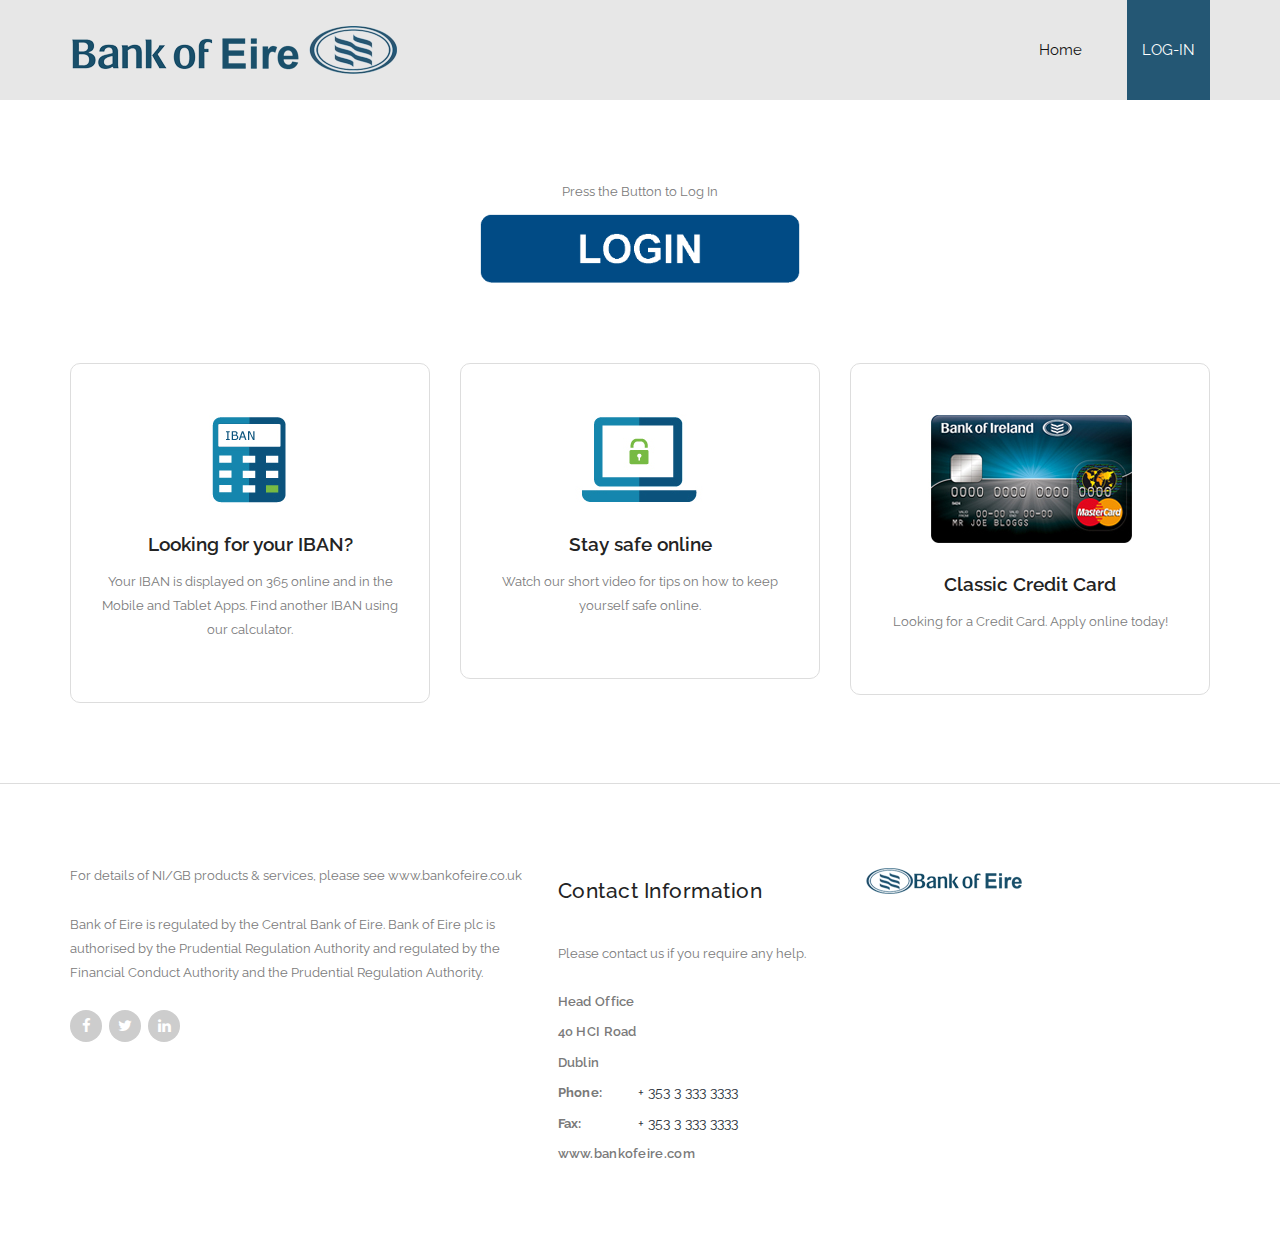
<file: index.html>
<!DOCTYPE html>
<html>
    <head>
        <meta charset="utf-8">
        <meta http-equiv="X-UA-Compatible" content="IE=edge,chrome=1">
        <title>Bank of Eire - Home</title>
        
        <meta name="description" content="">
        <meta name="viewport" content="width=device-width, initial-scale=1">

        <link rel="stylesheet" href="css/bootstrap.min.css">
        <link rel="stylesheet" href="css/bootstrap-theme.min.css">
        <link rel="stylesheet" href="css/fontAwesome.css">
        <link rel="stylesheet" href="css/hero-slider.css">
        <link rel="stylesheet" href="css/owl-carousel.css">
        <link rel="stylesheet" href="css/datepicker.css">
        <link rel="stylesheet" href="css/templatemo-style.css">

        <link href="https://fonts.googleapis.com/css?family=Raleway:100,200,300,400,500,600,700,800,900" rel="stylesheet">

        <script src="js/vendor/modernizr-2.8.3-respond-1.4.2.min.js"></script>


    </head>

<body>
 
    <div class="wrap">
        <header id="header">
            <div class="container">
                <div class="row">
                    <div class="col-md-12">
                        <button id="primary-nav-button" type="button">Menu</button>
                        <div class="logo">
							<a href="index.html">
                            <img src="img/logo.png" alt="Logo">
							</a>
                        </div>
                        <nav id="primary-nav" class="dropdown cf">
                            <ul class="dropdown menu">
                                <li class='active'><a id = "buttons" href="index.html">Home</a></li>
								<li class='active' id="primary-nav-logOut"><a id="log-out" href="login.html">LOG-IN</a></li>
                            </ul>
                        </nav><!-- / #primary-nav -->
                    </div>
                </div>
            </div>
        </header>
    </div>

	<section class="section1">
	<center>
	<p>Press the Button to Log In</p>
	<a href="login.html"><img src="img/login-button-png-13.png" id="log-in-button" alt="log in button"></a>
	</center>
    </section>

    <section class="section3" id="services">
        <div class="container">
            <div class="row">
                <div class="col-md-4">
                    <div class="service-item">
                        <div class="icon">
                            <img src="img/iban.jpg" alt="iban pic">
                        </div>
                        <h4>Looking for your IBAN?</h4>
                        <p>Your IBAN is displayed on 365 online and in the Mobile and Tablet Apps. Find another IBAN using our calculator.</p>
                    </div>
                </div>
                <div class="col-md-4">
                    <div class="service-item">
                        <div class="icon">
                            <img src="img/safe.jpg" alt="Stay safe online image">
                        </div>
                        <h4>Stay safe online</h4>
                        <p>Watch our short video for tips on how to keep yourself safe online.</p>
                    </div>
                </div>
				<div class="col-md-4">
                    <div class="service-item">
                        <div class="icon">
                            <img src="img/Classic_Card_New_220x130.jpg" alt="card image">
                        </div>
                        <h4>Classic Credit Card</h4>
                        <p>Looking for a Credit Card. Apply online today!</p>
                    </div>
                </div>
            </div>
        </div>
    </section>



    <footer>
        <div class="container">
            <div class="row">
                <div class="col-md-5">
                    <div class="about-veno">
                        <p>For details of NI/GB products & services, please see www.bankofeire.co.uk</p>
						<p>Bank of Eire is regulated by the Central Bank of Eire. Bank of Eire plc is authorised by the Prudential Regulation Authority and regulated by the Financial Conduct Authority and the Prudential Regulation Authority.</p>
                        <ul class="social-icons">
                            <li>
                                <a><i class="fa fa-facebook"></i></a>
                                <a><i class="fa fa-twitter"></i></a>
                                <a><i class="fa fa-linkedin"></i></a>
                            </li>
                        </ul>
                    </div>
                </div>
                <div class="col-md-3">
                    <div class="contact-info">
                        <div class="footer-heading">
                            <h4>Contact Information</h4>
                        </div>
                        <p>Please contact us if you require any help.</p>
                        <ul>
							<li><span>Head Office</span></li>
							<li><span>40 HCI Road</span></li>
							<li><span>Dublin</span></li>
                            <li><span><b>Phone:</b></span>+ 353 3 333 3333</li>
                            <li><span><b>Fax:</b></span>+ 353 3 333 3333</li>
                            <li><span>www.bankofeire.com</span></li>
                        </ul>
                    </div>
                </div>
				<div class="col-md-3">
                    <div class="logo">
                            <img src="img/footer_logo.png" alt="Footer Logo">
                        </div>
                </div>
            </div>
        </div>
    </footer>

    <script src="https://ajax.googleapis.com/ajax/libs/jquery/1.11.2/jquery.min.js" type="text/javascript"></script>
    <script>window.jQuery || document.write('<script src="js/vendor/jquery-1.11.2.min.js"><\/script>')</script>

    <script src="js/vendor/bootstrap.min.js"></script>
    
    <script src="js/datepicker.js"></script>
    <script src="js/plugins.js"></script>
    <script src="js/main.js"></script>
</body>
</html>
</file>
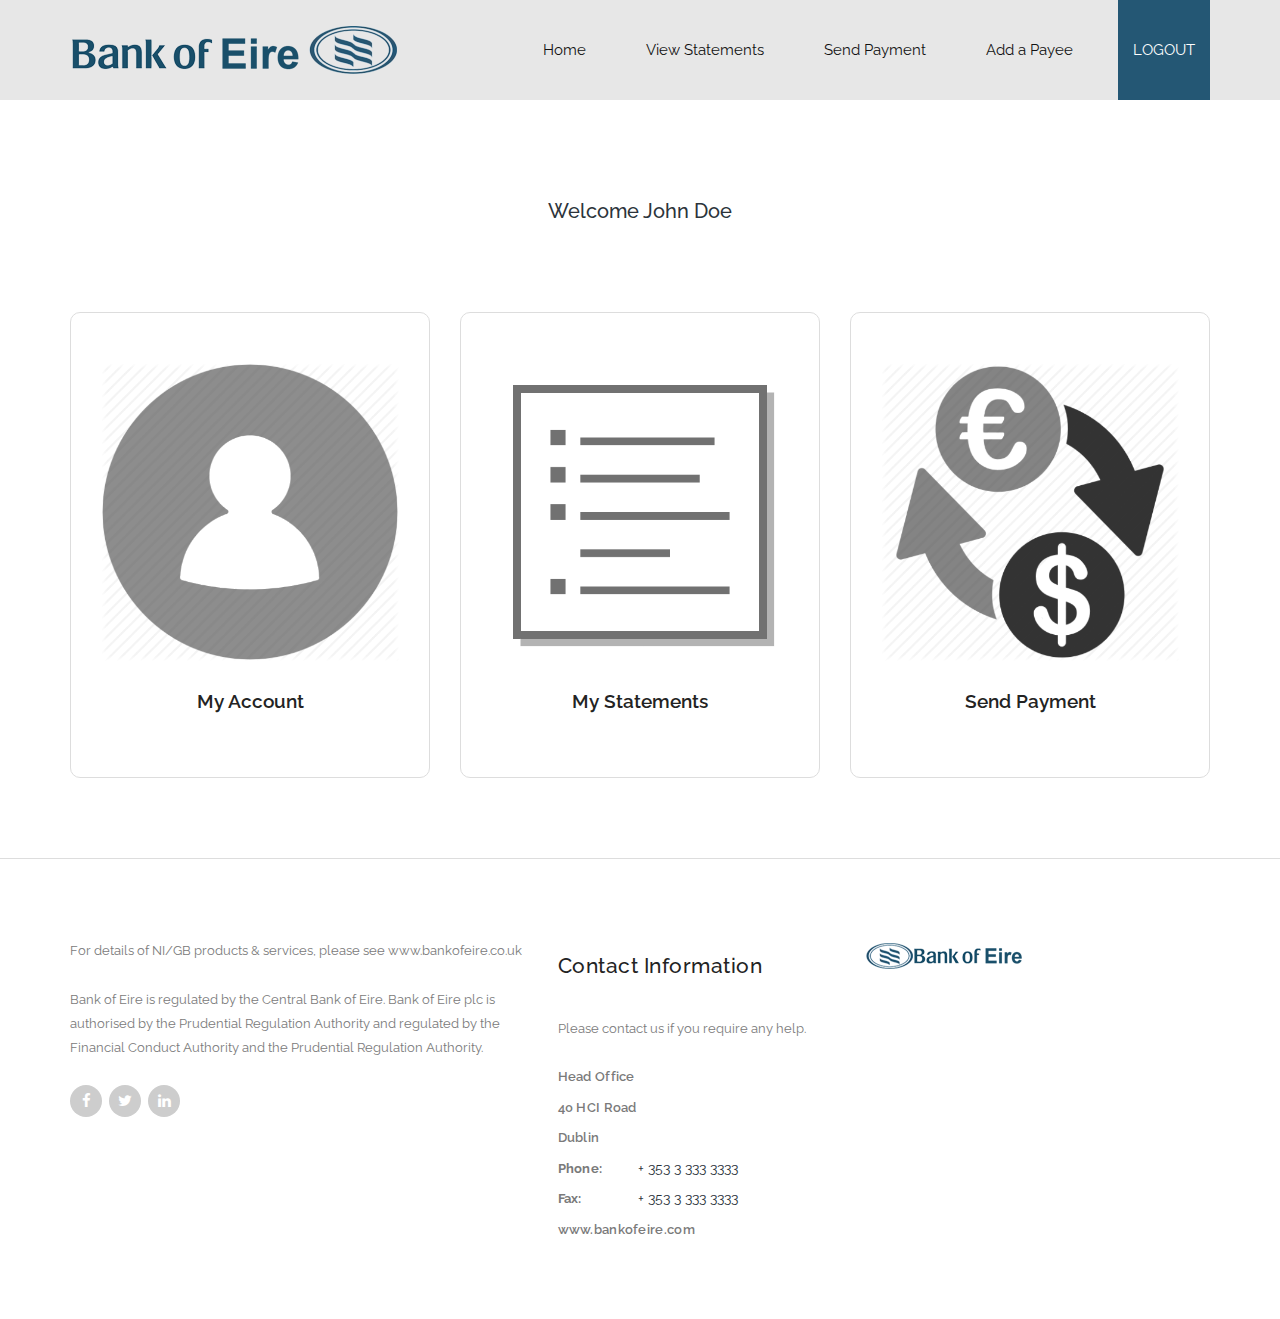
<file: dashboard.html>
<!DOCTYPE html>
<html>
    <head>
        <meta charset="utf-8">
        <meta http-equiv="X-UA-Compatible" content="IE=edge,chrome=1">
        <title>Bank of Eire - Dashboard</title>
        
        <meta name="description" content="">
        <meta name="viewport" content="width=device-width, initial-scale=1">

        <link rel="stylesheet" href="css/bootstrap.min.css">
        <link rel="stylesheet" href="css/bootstrap-theme.min.css">
        <link rel="stylesheet" href="css/fontAwesome.css">
        <link rel="stylesheet" href="css/hero-slider.css">
        <link rel="stylesheet" href="css/owl-carousel.css">
        <link rel="stylesheet" href="css/datepicker.css">
        <link rel="stylesheet" href="css/templatemo-style.css">

        <link href="https://fonts.googleapis.com/css?family=Raleway:100,200,300,400,500,600,700,800,900" rel="stylesheet">

        <script src="js/vendor/modernizr-2.8.3-respond-1.4.2.min.js"></script>


    </head>

<body>
 
    <div class="wrap">
        <header id="header">
            <div class="container">
                <div class="row">
                    <div class="col-md-12">
                        <button id="primary-nav-button" type="button">Menu</button>
                        <div class="logo">
							<a href="index.html">
                            <img src="img/logo.png" alt="Logo">
							</a>
                        </div>
                        <nav id="primary-nav" class="dropdown cf">
                            <ul class="dropdown menu">
                                <li class='active'><a id = "buttons" href="dashboard.html">Home</a></li>
                                <li class='active'><a id = "buttons" href="statements.html">View Statements</a></li>
								<li class='active'><a id = "buttons" href="sendPayee.html">Send Payment</a></li>
								<li class='active'><a id = "buttons" href="insertPayee.html">Add a Payee</a></li>
								<li class='active' id="primary-nav-logOut"><a id="log-out" href="index.html">LOGOUT</a></li>
                            </ul>
                        </nav><!-- / #primary-nav -->
                    </div>
                </div>
            </div>
        </header>
    </div>
	
	
	<section>
	<h1 class="dashboard-title">Welcome
      <span>John Doe</span>
    </h1>
	</section>

    <section class="section3" id="services">
        <div class="container">
            <div class="row">
                <div class="col-md-4">
					<div class="service-item">
                        <div class="icon">
                            <img src="img/profile_avatar.png" alt="My Account dummy link">
                        </div>
						<h4 class="button button-accent button-small">My Account</h4>
                    </div>
                </div>
                <div class="col-md-4">
                    <div class="service-item">
					<a href="statements.html">
                        <div class="icon">
                            <img src="img/bank_statement.png" alt="My Statements">
                        </div>
						<h4 class="button button-accent button-small">My Statements</h4>
					</a>
                    </div>
                </div>
				<div class="col-md-4">
                    <div class="service-item">
					<a href="sendPayee.html">
                        <div class="icon">
                            <img src="img/transfers.png" alt="Send a payment">
                        </div>
						<h4 class="button button-accent button-small">Send Payment</h4>
					</a>
                    </div>
                </div>
            </div>
        </div>
    </section>



    <footer>
        <div class="container">
            <div class="row">
                <div class="col-md-5">
                    <div class="about-veno">
                        <p>For details of NI/GB products & services, please see www.bankofeire.co.uk</p>
						<p>Bank of Eire is regulated by the Central Bank of Eire. Bank of Eire plc is authorised by the Prudential Regulation Authority and regulated by the Financial Conduct Authority and the Prudential Regulation Authority.</p>
                        <ul class="social-icons">
                            <li>
                                <a><i class="fa fa-facebook"></i></a>
                                <a><i class="fa fa-twitter"></i></a>
                                <a><i class="fa fa-linkedin"></i></a>
                            </li>
                        </ul>
                    </div>
                </div>
                <div class="col-md-3">
                    <div class="contact-info">
                        <div class="footer-heading">
                            <h4>Contact Information</h4>
                        </div>
                        <p>Please contact us if you require any help.</p>
                        <ul>
							<li><span>Head Office</span></li>
							<li><span>40 HCI Road</span></li>
							<li><span>Dublin</span></li>
                            <li><span><b>Phone:</b></span>+ 353 3 333 3333</li>
                            <li><span><b>Fax:</b></span>+ 353 3 333 3333</li>
                            <li><span>www.bankofeire.com</span></li>
                        </ul>
                    </div>
                </div>
				<div class="col-md-3">
                    <div class="logo">
                            <img src="img/footer_logo.png" alt="Footer Logo">
                        </div>
                </div>
            </div>
        </div>
    </footer>

    <script src="https://ajax.googleapis.com/ajax/libs/jquery/1.11.2/jquery.min.js" type="text/javascript"></script>
    <script>window.jQuery || document.write('<script src="js/vendor/jquery-1.11.2.min.js"><\/script>')</script>

    <script src="js/vendor/bootstrap.min.js"></script>
    
    <script src="js/datepicker.js"></script>
    <script src="js/plugins.js"></script>
    <script src="js/main.js"></script>
</body>
</html>
</file>
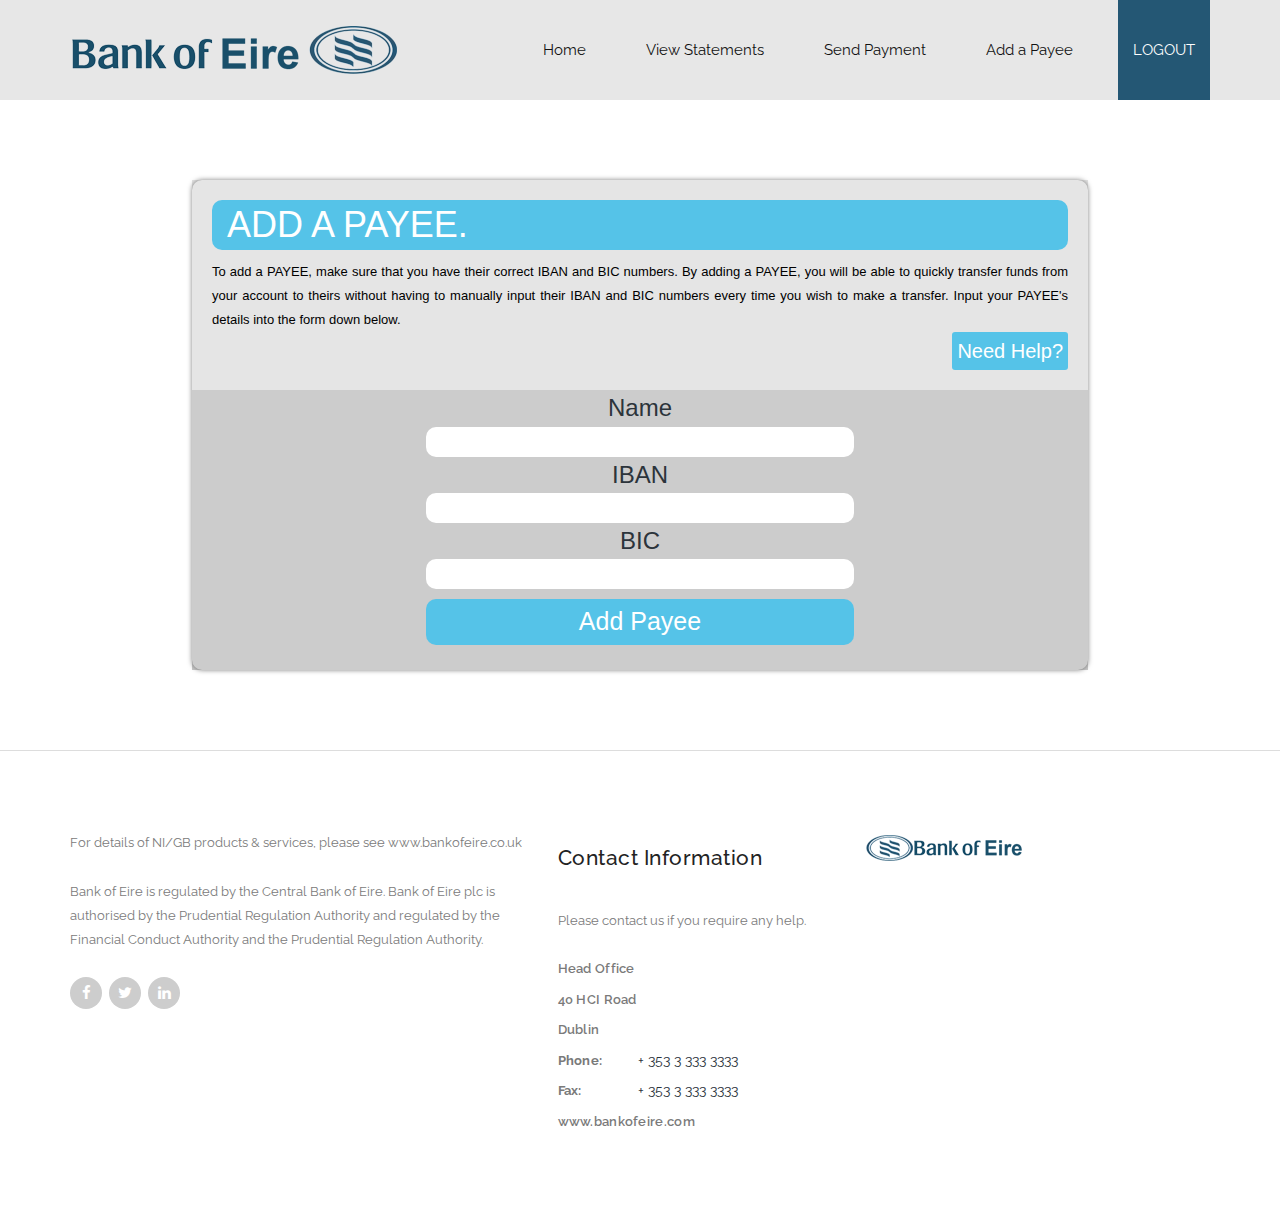
<file: insertPayee.html>
<!DOCTYPE html>
<html>
    <head>
        <meta charset="utf-8">
        <meta http-equiv="X-UA-Compatible" content="IE=edge,chrome=1">
        <title>Bank of Eire - Add a Payee</title>
        
        <meta name="description" content="">
        <meta name="viewport" content="width=device-width, initial-scale=1">

        <link rel="stylesheet" href="css/bootstrap.min.css">
        <link rel="stylesheet" href="css/bootstrap-theme.min.css">
        <link rel="stylesheet" href="css/fontAwesome.css">
        <link rel="stylesheet" href="css/hero-slider.css">
        <link rel="stylesheet" href="css/owl-carousel.css">
        <link rel="stylesheet" href="css/datepicker.css">
        <link rel="stylesheet" href="css/templatemo-style.css">
		<link rel="stylesheet" type="text/css" href="./css/addPayee.css">

        <link href="https://fonts.googleapis.com/css?family=Raleway:100,200,300,400,500,600,700,800,900" rel="stylesheet">

        <script src="js/vendor/modernizr-2.8.3-respond-1.4.2.min.js"></script>


    </head>

<body>
 
    <div class="wrap">
        <header id="header">
            <div class="container">
                <div class="row">
                    <div class="col-md-12">
                        <button id="primary-nav-button" type="button">Menu</button>
                        <div class="logo">
							<a href="index.html">
                            <img src="img/logo.png" alt="Logo">
							</a>
                        </div>
                        <nav id="primary-nav" class="dropdown cf">
                            <ul class="dropdown menu">
                                <li class='active'><a id = "buttons" href="dashboard.html">Home</a></li>
                                <li class='active'><a id = "buttons" href="statements.html">View Statements</a></li>
								<li class='active'><a id = "buttons" href="sendPayee.html">Send Payment</a></li>
								<li class='active'><a id = "buttons" href="insertPayee.html">Add a Payee</a></li>
								<li class='active' id="primary-nav-logOut"><a id="log-out" href="index.html">LOGOUT</a></li>
                            </ul>
                        </nav><!-- / #primary-nav -->
                    </div>
                </div>
            </div>
        </header>
    </div>
	
	<section>
	<div id="mainDiv" class="velo">
		<div id="content2">
			<div id="topContent">
				<h1>ADD A PAYEE.</h1>
			<p>To add a PAYEE, make sure that you have their correct IBAN and BIC numbers. By adding a PAYEE, you will be able to
			quickly transfer funds from your account to theirs without having to manually input their IBAN and BIC numbers every time you wish to make a transfer. Input your PAYEE's details into the form down below.</p>
			<input type="button" id="helpButton" onclick="toggleHelp()" value="Need Help?" name="Help Button"></input>
	
	
			<div id="helpAssist" style="display:none;">
			<br><br>
		</div>
			<div id="help">
				<!-- IBAN & BIC description taken from Bank Of Ireland's website -->
				<h3>About the required information.</h3>
				<ul>
					<li>The name field is the name you want to give to your PAYEE. It will appear in a selection box in the transfer page.</li><br>
					<li>An IBAN (International Bank Account Number) is an international bank account identifier used to uniquely identify the account of a customer at a financial institution. You need to ask your PAYEE for this.</li><br>
					<li>A BIC (Bank Identifier Code) is the SWIFT Address assigned to a bank in order to send automated payments quickly and accurately to the banks concerned. It uniquely identifies the name and country, (and sometimes the branch) of the bank involved. You need to ask your PAYEE for this.</li><br>
	
			</div>
	
	
			</div>
	
			<div id="middleContent">
			<h3>Name</h3>
			<input type="text" alt="Name Input Field" name="Name Input Field"></input>
			<br>
	
			<h3>IBAN</h3>
			<input type="text" name="IBAN Input Field" onkeypress="return valNumber(event, this)" onpaste="valPaste(event, this)" maxlength="22"></input>
			<br>
	
			<h3>BIC</h3>
			<input type="text" name="BIC Input Field" onkeypress="return valNumber(event, this)" onpaste="valPaste(event, this)" maxlength="11"></input>
			<br>
	
			<input type="button" id="addButton" onclick="success()" value="Add Payee" name="Submit Add Payee Form"> </input>
			</div>
	
			<div id="bottomContent">
			<h4>Extras Goes Here</h4>
			</div>
		</div>
	
	</div>
	</section>



    <footer>
        <div class="container">
            <div class="row">
                <div class="col-md-5">
                    <div class="about-veno">
                        <p>For details of NI/GB products & services, please see www.bankofeire.co.uk</p>
						<p>Bank of Eire is regulated by the Central Bank of Eire. Bank of Eire plc is authorised by the Prudential Regulation Authority and regulated by the Financial Conduct Authority and the Prudential Regulation Authority.</p>
                        <ul class="social-icons">
                            <li>
                                <a><i class="fa fa-facebook"></i></a>
                                <a><i class="fa fa-twitter"></i></a>
                                <a><i class="fa fa-linkedin"></i></a>
                            </li>
                        </ul>
                    </div>
                </div>
                <div class="col-md-3">
                    <div class="contact-info">
                        <div class="footer-heading">
                            <h4>Contact Information</h4>
                        </div>
                        <p>Please contact us if you require any help.</p>
                        <ul>
							<li><span>Head Office</span></li>
							<li><span>40 HCI Road</span></li>
							<li><span>Dublin</span></li>
                            <li><span><b>Phone:</b></span>+ 353 3 333 3333</li>
                            <li><span><b>Fax:</b></span>+ 353 3 333 3333</li>
                            <li><span>www.bankofeire.com</span></li>
                        </ul>
                    </div>
                </div>
				<div class="col-md-3">
                    <div class="logo">
                            <img src="img/footer_logo.png" alt="Footer Logo">
                        </div>
                </div>
            </div>
        </div>
    </footer>
	
	<script>
	
		let help = 0;
	
		function toggleHelp(){
			if(help == 0){
				document.getElementById("help").style.display = "block";
				document.getElementById("helpAssist").style.display = "block";
				document.getElementById("helpButton").value = "Close Help";
				help = 1;
			}
			else{
				document.getElementById("help").style.display = "none";
				document.getElementById("helpAssist").style.display = "none";
				document.getElementById("helpButton").value = "Need Help?";
				help = 0;
			}
		}
	
		function success(){
			alert("Succesfully Added PAYEE")
		}
	
		function valPaste(evt, elem){
				
				var clipboardData, pasteData;
				
				evt.stopPropagation();
				evt.preventDefault();
				
				var clipboard = evt.clipboardData;
				clipboardText = clipboard.getData("Text");
				var maxLength = parseInt(elem.getAttribute("maxLength"));
				if(elem.value.length + clipboardText.length <= maxLength){
					elem.value += clipboardText.match(/^\d*$/) ? clipboardText : "";
				}else{
					elem.value += clipboardText.match(/^\d*$/) ? clipboardText.substring(0, maxLength - elem.value.length) : "";
				}   
				
			}
	
		function valNumber(evt){
					var char = (evt.which) ? evt.which : event.keyCode;
					if (char < 48 || char > 57){
						return false;
					}
					
					return true;
				}
	
	</script>

    <script src="https://ajax.googleapis.com/ajax/libs/jquery/1.11.2/jquery.min.js" type="text/javascript"></script>
    <script>window.jQuery || document.write('<script src="js/vendor/jquery-1.11.2.min.js"><\/script>')</script>

    <script src="js/vendor/bootstrap.min.js"></script>
    
    <script src="js/datepicker.js"></script>
    <script src="js/plugins.js"></script>
    <script src="js/main.js"></script>
</body>
</html>
</file>
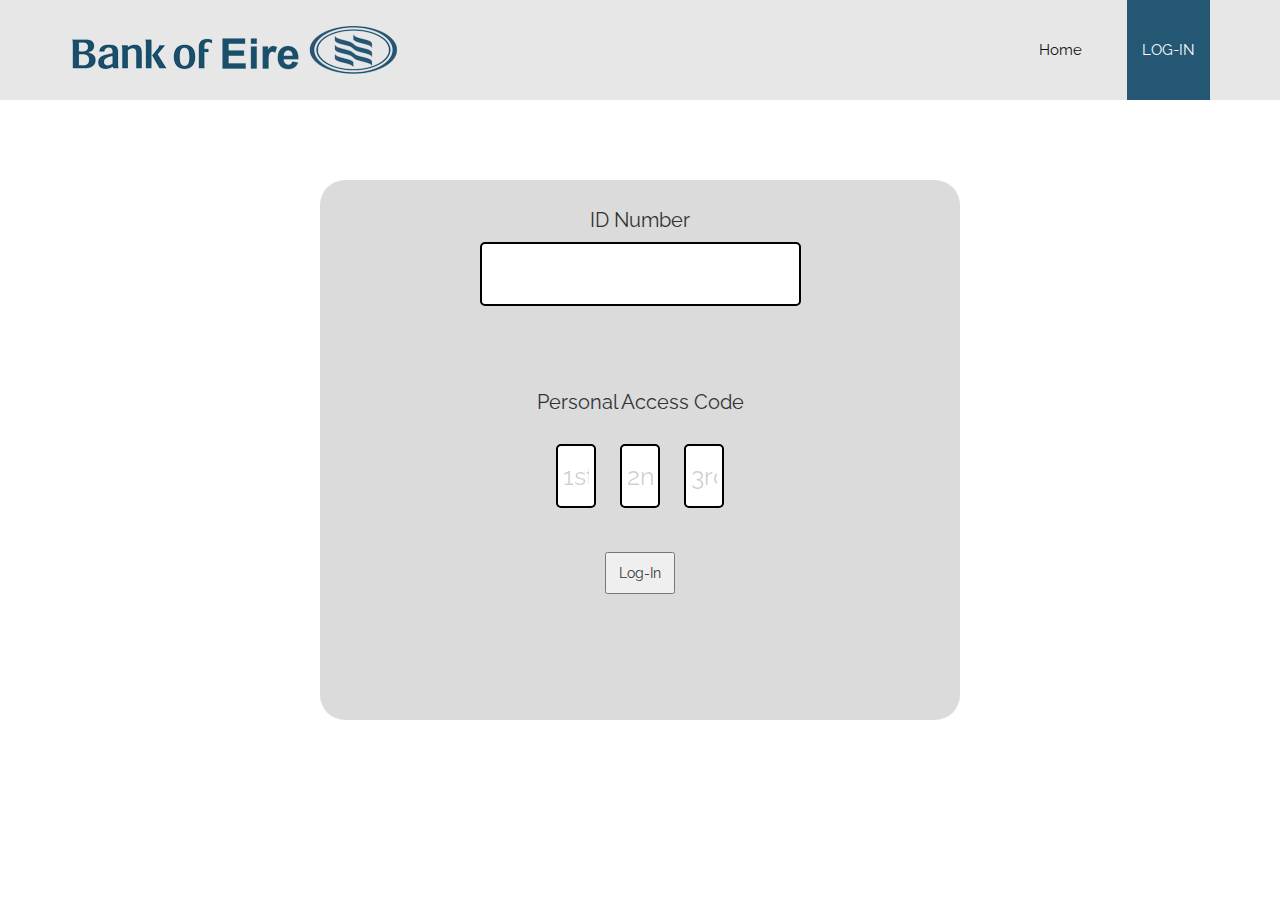
<file: login.html>
<!DOCTYPE html>
<html>
<head>
<meta charset="utf-8">
	<title>Login page</title>
<meta name="description" content="">
        <meta name="viewport" content="width=device-width, initial-scale=1">

        <link rel="stylesheet" href="css/bootstrap.min.css">
        <link rel="stylesheet" href="css/bootstrap-theme.min.css">
        <link rel="stylesheet" href="css/fontAwesome.css">
        <link rel="stylesheet" href="css/hero-slider.css">
        <link rel="stylesheet" href="css/owl-carousel.css">
        <link rel="stylesheet" href="css/datepicker.css">
        <link rel="stylesheet" href="css/templatemo-style.css">

        <link href="https://fonts.googleapis.com/css?family=Raleway:100,200,300,400,500,600,700,800,900" rel="stylesheet">

        <script src="js/vendor/modernizr-2.8.3-respond-1.4.2.min.js"></script>
<style>
    html { 
        background-color:white no-repeat center center fixed; 
        -webkit-background-size: cover;
        -moz-background-size: cover;
        -o-background-size: cover;
        background-size: cover;
    }

    input,
	input::-webkit-input-placeholder {
    font-size: 25px;
    color:rgba(0,0,0,.2);
    line-height: 2;
	}

	input[type=text] {
	    padding:5px; 
	    border:2px solid black; 
	    -webkit-border-radius: 5px;
	    border-radius: 5px;
	}

	input[type=text]:focus {
	    border-color:#333;
	}
	p{font-weight: 400;font-size:225%;color:#333333;}
	body{
		text-align: center;
	}

	.visuallyhidden
	{
		color:#00000000;
	}

	#homeButton
	{
		float:left;
		font-size:170%;
		font-family:Garamond;
		border:1.5px solid black;


	}

	#spacer
	{
		height:30%;
		width: 5px;
	}

	#pac_input_box
	{
		margin:auto;
		height:15%;
		width:15vw;
		/*background-color:blue;*/
	}
	#pac_code
	{
		height:40%;
		width:33.334%;
		float:left;
		/*display:inline-block:*/

	}

	#content
	{
		margin:0 auto;
		border-radius: 25px;
		background-color:#D3D3D3D3;
		height:60vh;
		width:50%;
	}
	#pac{display:inline-block;}
	#PAC1{
		background-color:green
		float:left;
		display:inline-block;
		width:40px;
	}
	#PAC2{
		background-color:green
		float:left;
		display:inline-block;
		width:40px;
	}
	#PAC3{
		background-color:green
		float:left;
		display:inline-block;
		width:40px;
	}

</style>

<script>

function goHomepage()
{
	window.location.href = "index.html"
}

function validate_creds()
{
	let onlineReg = document.getElementById("regis").value
	let pac1 = document.getElementById("PAC1").value,
		pac2 = document.getElementById("PAC2").value,
		pac3 = document.getElementById("PAC3").value

	if(true)//onlineReg == "12345678" && pac1 + pac2 + pac3 == "000"
	{
	window.location.href = "dashboard.html";
	}
	
	else
	{
		alert("Invalid credentials")
	}

}
</script>
</head>

<body>

<div class="wrap">
        <header id="header">
            <div class="container">
                <div class="row">
                    <div class="col-md-12">
                        <button id="primary-nav-button" type="button">Menu</button>
                        <div class="logo">
							<a href="index.html">
                            <img src="img/logo.png" alt="Logo">
							</a>
                        </div>
                        <nav id="primary-nav" class="dropdown cf">
                            <ul class="dropdown menu">
                                <li class='active'><a id = "buttons" href="index.html">Home</a></li>
								<li class='active' id="primary-nav-logOut"><a id="log-out" href="login.html">LOG-IN</a></li>
                            </ul>
                        </nav><!-- / #primary-nav -->
                    </div>
                </div>
            </div>
        </header>
    </div>
	
	<section>
	<div id="spacer"></div>
	<div id="content">
	<div style="padding:2em 0 5em 0">
		<p class="dashboard-title">ID Number</p>
		<input id="regis" type="text" maxlength="8" placeholder="">
	</div>
	<div style="padding:1em 0 2em 0">
		<p class="dashboard-title">Personal Access Code</p>
		<div id="pac">
			</div>
		<div id="pac_input_box">
			<div id="pac_code"> <input id="PAC1" type="text" maxlength="1" placeholder="1st" name="Online Registration" value=""> </div>
			<div id="pac_code"> <input id="PAC2" type="text" maxlength="1" placeholder="2nd" name="Online Registration" value=""> </div>
			<div id="pac_code"> <input id="PAC3" type="text" maxlength="1" placeholder="3rd" name="Online Registration" value=""> </div>
		</div>
	</div>
	<br><br><br><br>
	<div>
		<button id="myButton" style="height:3em;width:5em" value ="" onclick="validate_creds()">Log-In</button>
	</div>
		</div>
	</section>
	
	
</body>
</html>
</file>
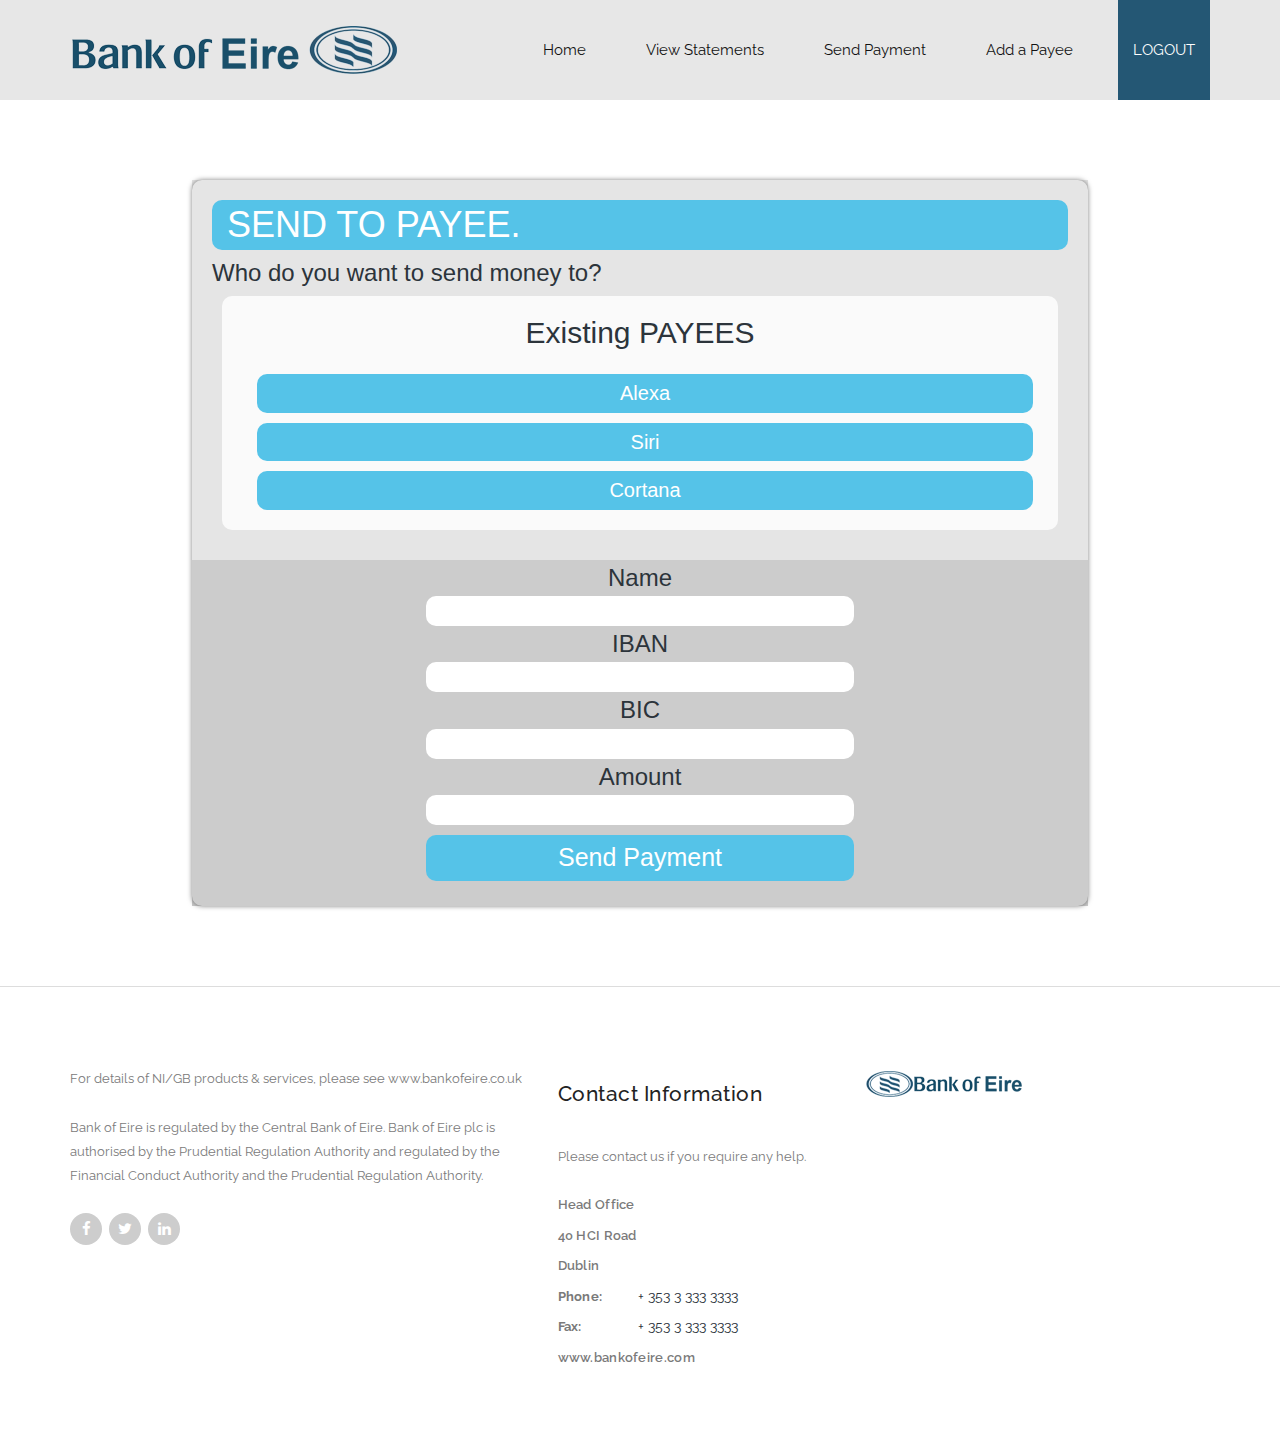
<file: sendPayee.html>
<!DOCTYPE html>
<html>
    <head>
        <meta charset="utf-8">
        <meta http-equiv="X-UA-Compatible" content="IE=edge,chrome=1">
        <title>Bank of Eire - Add a Payee</title>
        
        <meta name="description" content="">
        <meta name="viewport" content="width=device-width, initial-scale=1">

        <link rel="stylesheet" href="css/bootstrap.min.css">
        <link rel="stylesheet" href="css/bootstrap-theme.min.css">
        <link rel="stylesheet" href="css/fontAwesome.css">
        <link rel="stylesheet" href="css/hero-slider.css">
        <link rel="stylesheet" href="css/owl-carousel.css">
        <link rel="stylesheet" href="css/datepicker.css">
        <link rel="stylesheet" href="css/templatemo-style.css">
		<link rel="stylesheet" type="text/css" href="./css/sendToPayee.css">

        <link href="https://fonts.googleapis.com/css?family=Raleway:100,200,300,400,500,600,700,800,900" rel="stylesheet">

        <script src="js/vendor/modernizr-2.8.3-respond-1.4.2.min.js"></script>


    </head>

<body>
 
    <div class="wrap">
        <header id="header">
            <div class="container">
                <div class="row">
                    <div class="col-md-12">
                        <button id="primary-nav-button" type="button">Menu</button>
                        <div class="logo">
							<a href="index.html">
                            <img src="img/logo.png" alt="Logo">
							</a>
                        </div>
                        <nav id="primary-nav" class="dropdown cf">
                            <ul class="dropdown menu">
                                <li class='active'><a id = "buttons" href="dashboard.html">Home</a></li>
                                <li class='active'><a id = "buttons" href="statements.html">View Statements</a></li>
								<li class='active'><a id = "buttons" href="sendPayee.html">Send Payment</a></li>
								<li class='active'><a id = "buttons" href="insertPayee.html">Add a Payee</a></li>
								<li class='active' id="primary-nav-logOut"><a id="log-out" href="index.html">LOGOUT</a></li>
                            </ul>
                        </nav><!-- / #primary-nav -->
                    </div>
                </div>
            </div>
        </header>
    </div>
	
	<section>
	<div id="mainDiv" class="velo">
	<div id="content3">
		<div id="topContent">
			<h1>SEND TO PAYEE.</h1>
		<h3>Who do you want to send money to?</h3>
		<div id="payeeSelect">
			<br>
			<center><h2>Existing PAYEES</h2></center>
			<ul name="Existing PAYEES">
				<li> <input type="button" onclick="toggleAlexa();" value="Alexa" name="Alexa"> </li>
				<li> <input type="button" onclick="toggleSiri();" value="Siri" name="Siri"> </li>
				<li> <input type="button" onclick="toggleCortana();" value="Cortana" name="Cortana"> </li>

			</ul>

		</div>



		<div id="helpAssist" style="display:none;">
		<br><br>
	</div>
		</div>

		<div id="middleContent" style="display:block;">

		<div id="alexa" style="display:block;">
		<h3>Name</h3>
		<input type="text" id="payeeName" alt="Name Input Field" value="" name="Name Input Field"></input>
		<br>

		<h3>IBAN</h3>
		<input type="text" id="payeeIBAN" name="IBAN Field" value="" onkeypress="return valNumber(event, this)" onpaste="valPaste(event, this)" maxlength="22"></input>
		<br>

		<h3>BIC</h3>
		<input type="text" id="payeeBIC" name="BIC Input Field" value="" onkeypress="return valNumber(event, this)" onpaste="valPaste(event, this)" maxlength="11"></input>
		<br>

		<h3>Amount</h3>
		<input type="text" id="amount" name="Amount Input Field" onkeypress="return valNumber(event, this)" onpaste="valPaste(event, this)" maxlength="11"></input>
		<br>

		<input type="button" id="sendPaymentButton" onclick="success()" value="Send Payment" name="Send Payment Button"> </input>
		</div>

	</div>

		<div id="bottomContent">
		<h4>Extras Goes Here</h4>
		</div>

	</div>
</div>
	</section>



    <footer>
        <div class="container">
            <div class="row">
                <div class="col-md-5">
                    <div class="about-veno">
                        <p>For details of NI/GB products & services, please see www.bankofeire.co.uk</p>
						<p>Bank of Eire is regulated by the Central Bank of Eire. Bank of Eire plc is authorised by the Prudential Regulation Authority and regulated by the Financial Conduct Authority and the Prudential Regulation Authority.</p>
                        <ul class="social-icons">
                            <li>
                                <a><i class="fa fa-facebook"></i></a>
                                <a><i class="fa fa-twitter"></i></a>
                                <a><i class="fa fa-linkedin"></i></a>
                            </li>
                        </ul>
                    </div>
                </div>
                <div class="col-md-3">
                    <div class="contact-info">
                        <div class="footer-heading">
                            <h4>Contact Information</h4>
                        </div>
                        <p>Please contact us if you require any help.</p>
                        <ul>
							<li><span>Head Office</span></li>
							<li><span>40 HCI Road</span></li>
							<li><span>Dublin</span></li>
                            <li><span><b>Phone:</b></span>+ 353 3 333 3333</li>
                            <li><span><b>Fax:</b></span>+ 353 3 333 3333</li>
                            <li><span>www.bankofeire.com</span></li>
                        </ul>
                    </div>
                </div>
				<div class="col-md-3">
                    <div class="logo">
                            <img src="img/footer_logo.png" alt="Footer Logo">
                        </div>
                </div>
            </div>
        </div>
    </footer>
	
	<script>
	
		let help = 0;
	
		function toggleHelp(){
			if(help == 0){
				document.getElementById("help").style.display = "block";
				document.getElementById("helpAssist").style.display = "block";
				document.getElementById("helpButton").value = "Close Help";
				help = 1;
			}
			else{
				document.getElementById("help").style.display = "none";
				document.getElementById("helpAssist").style.display = "none";
				document.getElementById("helpButton").value = "Need Help?";
				help = 0;
			}
		}
	
		function success(){
			let pName = document.getElementById("payeeName").value;
			let sAmount = document.getElementById("amount").value;
			if(pName == "" || pName.trim() == ""){
				alert("Succesfully sent"+sAmount+".");
			} else{
			alert("Succesfully sent payment of €"+sAmount+" to "+pName+".");
		}
	}
	
		function valPaste(evt, elem){
				
				var clipboardData, pasteData;
				
				evt.stopPropagation();
				evt.preventDefault();
				
				var clipboard = evt.clipboardData;
				clipboardText = clipboard.getData("Text");
				var maxLength = parseInt(elem.getAttribute("maxLength"));
				if(elem.value.length + clipboardText.length <= maxLength){
					elem.value += clipboardText.match(/^\d*$/) ? clipboardText : "";
				}else{
					elem.value += clipboardText.match(/^\d*$/) ? clipboardText.substring(0, maxLength - elem.value.length) : "";
				}   
				
			}
	
		function valNumber(evt){
					var char = (evt.which) ? evt.which : event.keyCode;
					if (char < 48 || char > 57){
						return false;
					}
					
					return true;
				}
	
		function toggleAlexa(){
			document.getElementById("payeeName").value="Alexa";
			document.getElementById("payeeIBAN").value="Alexa's IBAN";
			document.getElementById("payeeBIC").value="Alexa's BIC";
		}        
	
		function toggleSiri(){
			document.getElementById("payeeName").value="Siri";
			document.getElementById("payeeIBAN").value="Siri's IBAN";
			document.getElementById("payeeBIC").value="Siri's BIC";
		}
	
		function toggleCortana(){
			document.getElementById("payeeName").value="Cortana";
			document.getElementById("payeeIBAN").value="Cortana's IBAN";
			document.getElementById("payeeBIC").value="Cortana's BIC";
		}        
	
	</script>

    <script src="https://ajax.googleapis.com/ajax/libs/jquery/1.11.2/jquery.min.js" type="text/javascript"></script>
    <script>window.jQuery || document.write('<script src="js/vendor/jquery-1.11.2.min.js"><\/script>')</script>

    <script src="js/vendor/bootstrap.min.js"></script>
    
    <script src="js/datepicker.js"></script>
    <script src="js/plugins.js"></script>
    <script src="js/main.js"></script>
</body>
</html>
</file>
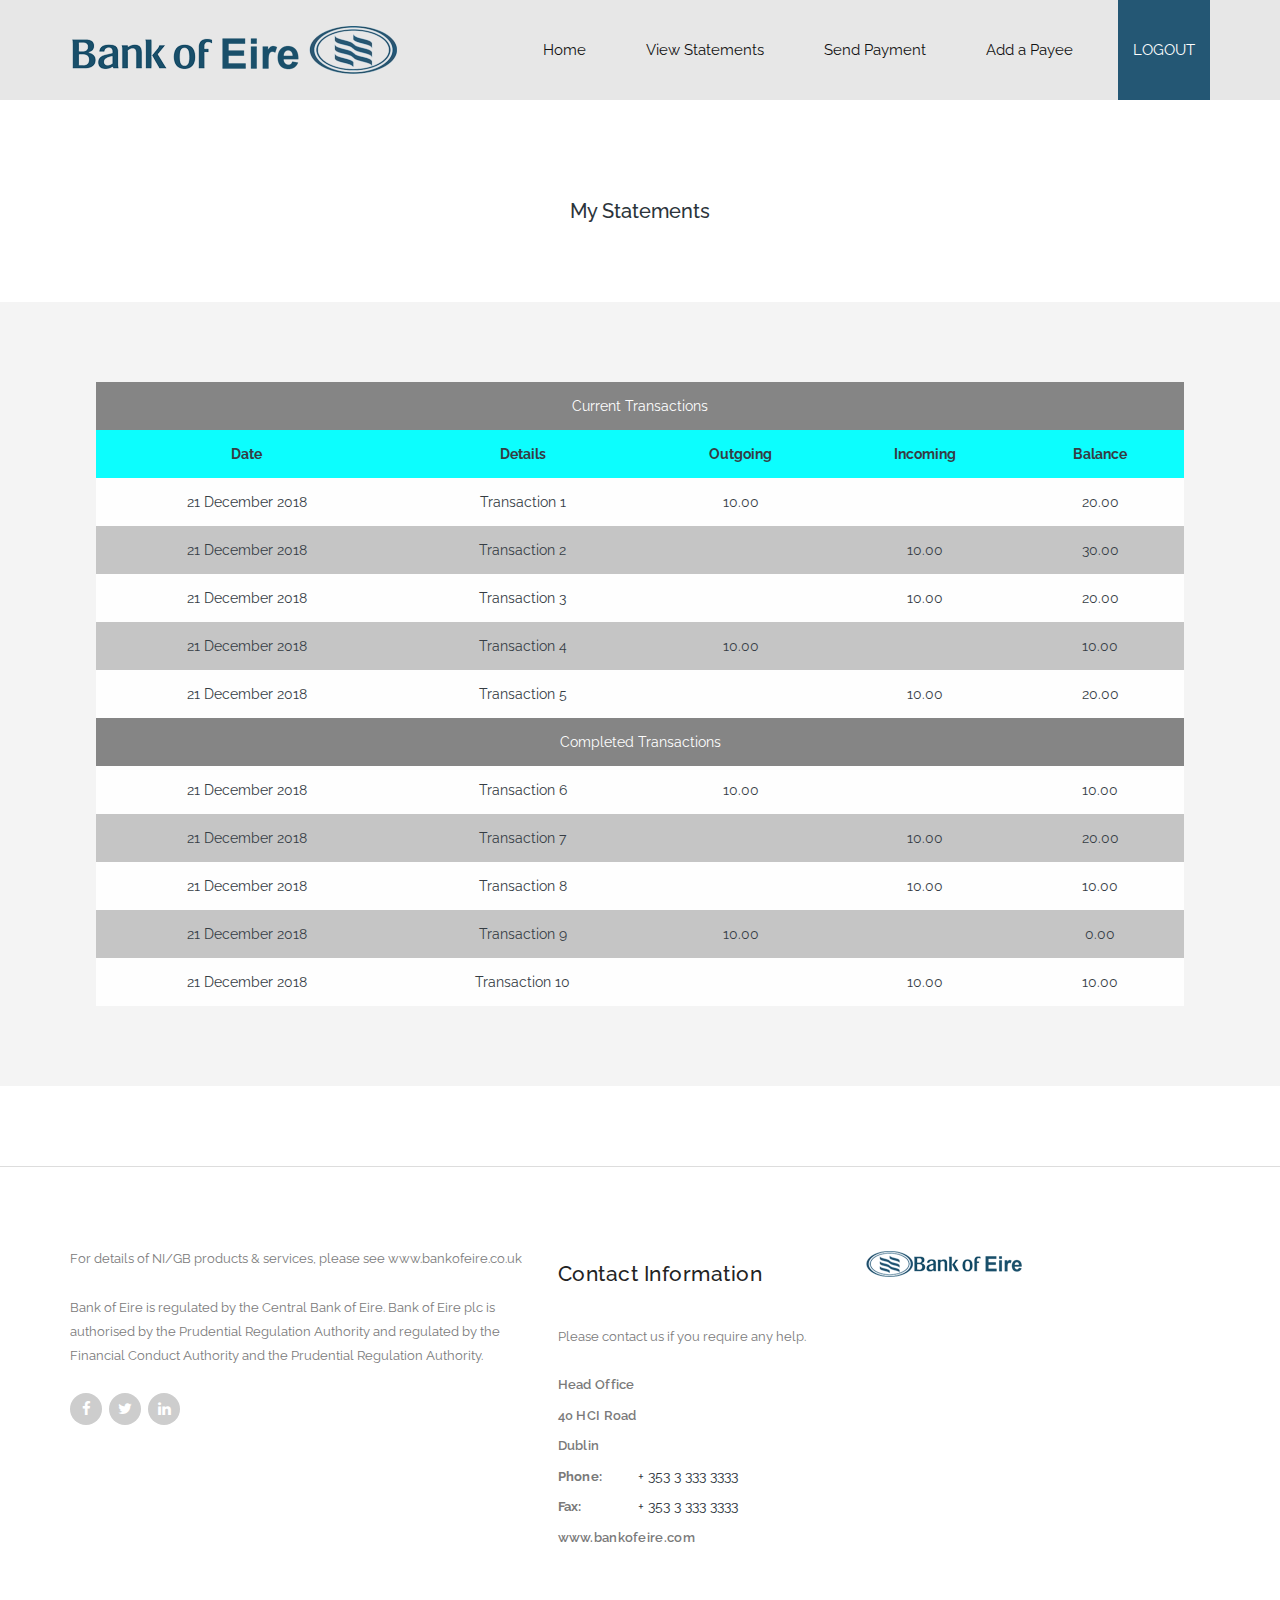
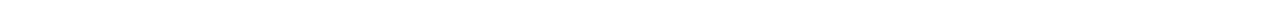
<file: statements.html>
<!DOCTYPE html>
<html>
    <head>
        <meta charset="utf-8">
        <meta http-equiv="X-UA-Compatible" content="IE=edge,chrome=1">
        <title>Bank of Eire - Statements</title>
        
        <meta name="description" content="">
        <meta name="viewport" content="width=device-width, initial-scale=1">

        <link rel="stylesheet" href="css/bootstrap.min.css">
        <link rel="stylesheet" href="css/bootstrap-theme.min.css">
        <link rel="stylesheet" href="css/fontAwesome.css">
        <link rel="stylesheet" href="css/hero-slider.css">
        <link rel="stylesheet" href="css/owl-carousel.css">
        <link rel="stylesheet" href="css/datepicker.css">
        <link rel="stylesheet" href="css/templatemo-style.css">

        <link href="https://fonts.googleapis.com/css?family=Raleway:100,200,300,400,500,600,700,800,900" rel="stylesheet">

        <script src="js/vendor/modernizr-2.8.3-respond-1.4.2.min.js"></script>


    </head>

<body>
 
    <div class="wrap">
        <header id="header">
            <div class="container">
                <div class="row">
                    <div class="col-md-12">
                        <button id="primary-nav-button" type="button">Menu</button>
                        <div class="logo">
							<a href="index.html">
                            <img src="img/logo.png" alt="Logo">
							</a>
                        </div>
                        <nav id="primary-nav" class="dropdown cf">
                            <ul class="dropdown menu">
                                <li class='active'><a id = "buttons" href="dashboard.html">Home</a></li>
                                <li class='active'><a id = "buttons" href="statements.html">View Statements</a></li>
								<li class='active'><a id = "buttons" href="sendPayee.html">Send Payment</a></li>
								<li class='active'><a id = "buttons" href="insertPayee.html">Add a Payee</a></li>
								<li class='active' id="primary-nav-logOut"><a id="log-out" href="index.html">LOGOUT</a></li>
                            </ul>
                        </nav><!-- / #primary-nav -->
                    </div>
                </div>
            </div>
        </header>
    </div>
	
	<section>
	<h1 class="dashboard-title">My Statements</h1>
	</section>
	
	<section class="section2">
   
   <article>
      <table align="center">
      <tr>
         <td colspan="7" class="heading">Current Transactions</td>
      </tr>
      <tr>
         <th scope="col">Date</th>
         <th scope="col"> Details</th>
         <th scope="col">Outgoing</th>
         <th scope="col">Incoming</th>
         <th scope="col">Balance</th>
      </tr>
      
      <tr>
         <td scope="row">21 December 2018</td>
         <td>Transaction 1</td>
         <td>10.00</td>
         <td></td>
         <td>20.00</td>
      </tr>
      
      <tr>
         <td scope="row" >21 December 2018</td>
         <td>Transaction 2</td>
         <td></td>
         <td>10.00</td>
         <td>30.00</td>
      </tr>
      
      <tr>
         <td scope="row">21 December 2018</td>
         <td>Transaction 3</td>
         <td></td>
         <td>10.00</td>
         <td>20.00</td>
      </tr>
      
      <tr>
         <td scope="row">21 December 2018</td>
         <td>Transaction 4</td>
         <td>10.00</td>
         <td></td>
         <td>10.00</td>
      </tr>
      
      <tr>
         <td scope="row">21 December 2018</td>
         <td>Transaction 5</td>
         <td></td>
         <td>10.00</td>
         <td>20.00</td>
      </tr>
      
      <tr>
      <td colspan="7" class="heading">Completed Transactions</td>
      </tr>
      
            <tr>
         <td scope="row">21 December 2018</td>
         <td>Transaction 6</td>
         <td>10.00</td>
         <td></td>
         <td>10.00</td>
      </tr>
      
      <tr>
         <td scope="row">21 December 2018</td>
         <td>Transaction 7</td>
         <td></td>
         <td>10.00</td>
         <td>20.00</td>
      </tr>
      
      <tr>
         <td scope="row">21 December 2018</td>
         <td>Transaction 8</td>
         <td></td>
         <td>10.00</td>
         <td>10.00</td>
      </tr>
      
      <tr>
         <td scope="row">21 December 2018</td>
         <td>Transaction 9</td>
         <td>10.00</td>
         <td></td>
         <td>0.00</td>
      </tr>
      
      <tr>
         <td scope="row">21 December 2018</td>
         <td>Transaction 10</td>
         <td></td>
         <td>10.00</td>
         <td>10.00</td>
      </tr>
      
      </table>
   </article>
    </section>




    <footer>
        <div class="container">
            <div class="row">
                <div class="col-md-5">
                    <div class="about-veno">
                        <p>For details of NI/GB products & services, please see www.bankofeire.co.uk</p>
						<p>Bank of Eire is regulated by the Central Bank of Eire. Bank of Eire plc is authorised by the Prudential Regulation Authority and regulated by the Financial Conduct Authority and the Prudential Regulation Authority.</p>
                        <ul class="social-icons">
                            <li>
                                <a><i class="fa fa-facebook"></i></a>
                                <a><i class="fa fa-twitter"></i></a>
                                <a><i class="fa fa-linkedin"></i></a>
                            </li>
                        </ul>
                    </div>
                </div>
                <div class="col-md-3">
                    <div class="contact-info">
                        <div class="footer-heading">
                            <h4>Contact Information</h4>
                        </div>
                        <p>Please contact us if you require any help.</p>
                        <ul>
							<li><span>Head Office</span></li>
							<li><span>40 HCI Road</span></li>
							<li><span>Dublin</span></li>
                            <li><span><b>Phone:</b></span>+ 353 3 333 3333</li>
                            <li><span><b>Fax:</b></span>+ 353 3 333 3333</li>
                            <li><span>www.bankofeire.com</span></li>
                        </ul>
                    </div>
                </div>
				<div class="col-md-3">
                    <div class="logo">
                            <img src="img/footer_logo.png" alt="Footer Logo">
                        </div>
                </div>
            </div>
        </div>
    </footer>

    <script src="https://ajax.googleapis.com/ajax/libs/jquery/1.11.2/jquery.min.js" type="text/javascript"></script>
    <script>window.jQuery || document.write('<script src="js/vendor/jquery-1.11.2.min.js"><\/script>')</script>

    <script src="js/vendor/bootstrap.min.js"></script>
    
    <script src="js/datepicker.js"></script>
    <script src="js/plugins.js"></script>
    <script src="js/main.js"></script>
</body>
</html>
</file>
<file: css/hero-slider.css>
/* -------------------------------- 

Primary style

-------------------------------- */
*, *::after, *::before {
  -webkit-box-sizing: border-box;
  -moz-box-sizing: border-box;
  box-sizing: border-box;
}

html {
  font-size: 62.5%;
}

body {
  font-family: "Open Sans", sans-serif;
  color: #2c343b;
  background-color: #f2f2f2;
}

a {
  color: #d44457;
  text-decoration: none;
}

img {
  max-width: 100%;
}

/* -------------------------------- 

Main Components 

-------------------------------- */
.cd-header {
  position: absolute;
  z-index: 2;
  top: 0;
  left: 0;
  width: 100%;
  height: 50px;
  background-color: #21272c;
  -webkit-font-smoothing: antialiased;
  -moz-osx-font-smoothing: grayscale;
}
@media only screen and (min-width: 768px) {
  .cd-header {
    height: 70px;
    background-color: transparent;
  }
}

#cd-logo {
  float: left;
  margin: 13px 0 0 5%;
}
#cd-logo img {
  display: block;
}
@media only screen and (min-width: 768px) {
  #cd-logo {
    margin: 23px 0 0 5%;
  }
}

.cd-primary-nav {
  /* mobile first - navigation hidden by default, triggered by tap/click on navigation icon */
  float: right;
  margin-right: 5%;
  width: 44px;
  height: 100%;
}
.cd-primary-nav ul {
  position: absolute;
  top: 0;
  left: 0;
  width: 100%;
  -webkit-transform: translateY(-100%);
  -moz-transform: translateY(-100%);
  -ms-transform: translateY(-100%);
  -o-transform: translateY(-100%);
  transform: translateY(-100%);
}
.cd-primary-nav ul.is-visible {
  box-shadow: 0 3px 8px rgba(0, 0, 0, 0.2);
  -webkit-transform: translateY(50px);
  -moz-transform: translateY(50px);
  -ms-transform: translateY(50px);
  -o-transform: translateY(50px);
  transform: translateY(50px);
}
.cd-primary-nav a {
  display: block;
  height: 50px;
  line-height: 50px;
  padding-left: 5%;
  background: #21272c;
  border-top: 1px solid #333c44;
  color: #ffffff;
}
@media only screen and (min-width: 768px) {
  .cd-primary-nav {
    /* reset navigation values */
    width: auto;
    height: auto;
    background: none;
  }
  .cd-primary-nav ul {
    position: static;
    width: auto;
    -webkit-transform: translateY(0);
    -moz-transform: translateY(0);
    -ms-transform: translateY(0);
    -o-transform: translateY(0);
    transform: translateY(0);
    line-height: 70px;
  }
  .cd-primary-nav ul.is-visible {
    -webkit-transform: translateY(0);
    -moz-transform: translateY(0);
    -ms-transform: translateY(0);
    -o-transform: translateY(0);
    transform: translateY(0);
  }
  .cd-primary-nav li {
    display: inline-block;
    margin-left: 1em;
  }
  .cd-primary-nav a {
    display: inline-block;
    height: auto;
    font-weight: 600;
    line-height: normal;
    background: transparent;
    padding: .6em 1em;
    border-top: none;
  }
}

/* -------------------------------- 

Slider

-------------------------------- */
.cd-hero {
  position: relative;
  -webkit-font-smoothing: antialiased;
  -moz-osx-font-smoothing: grayscale;
}

.cd-hero-slider {
  position: relative;
  height: 360px;
  overflow: hidden;
}
.cd-hero-slider li {
  position: absolute;
  top: 0;
  left: 0;
  width: 100%;
  height: 100%;
  -webkit-transform: translateX(100%);
  -moz-transform: translateX(100%);
  -ms-transform: translateX(100%);
  -o-transform: translateX(100%);
  transform: translateX(100%);
}
.cd-hero-slider li.selected {
  /* this is the visible slide */
  position: relative;
  -webkit-transform: translateX(0);
  -moz-transform: translateX(0);
  -ms-transform: translateX(0);
  -o-transform: translateX(0);
  transform: translateX(0);
}
.cd-hero-slider li.move-left {
  /* slide hidden on the left */
  -webkit-transform: translateX(-100%);
  -moz-transform: translateX(-100%);
  -ms-transform: translateX(-100%);
  -o-transform: translateX(-100%);
  transform: translateX(-100%);
}
.cd-hero-slider li.is-moving, .cd-hero-slider li.selected {
  /* the is-moving class is assigned to the slide which is moving outside the viewport */
  -webkit-transition: -webkit-transform 0.5s;
  -moz-transition: -moz-transform 0.5s;
  transition: transform 0.5s;
}
@media only screen and (min-width: 768px) {
  .cd-hero-slider {
    height: 500px;
  }
}
@media only screen and (min-width: 1170px) {
  .cd-hero-slider {
    height: 680px;
  }
}

/* -------------------------------- 

Single slide style

-------------------------------- */
.cd-hero-slider li {
  background-position: center center;
  background-size: cover;
  background-repeat: no-repeat;
}
.cd-hero-slider li:first-of-type {
  background-image: url(../img/slide_01.jpg);
}
.cd-hero-slider li:nth-of-type(2) {
  background-image: url(../img/slide_02.jpg);
}
.cd-hero-slider li:nth-of-type(3) {
  background-image: url(../img/slide_03.jpg);
}
.cd-hero-slider .cd-full-width,
.cd-hero-slider .cd-half-width {
  position: absolute;
  width: 100%;
  height: 100%;
  z-index: 1;
  left: 0;
  top: 0;
  /* this padding is used to align the text */
  padding-top: 150px;
  text-align: center;
  /* Force Hardware Acceleration in WebKit */
  -webkit-backface-visibility: hidden;
  backface-visibility: hidden;
  -webkit-transform: translateZ(0);
  -moz-transform: translateZ(0);
  -ms-transform: translateZ(0);
  -o-transform: translateZ(0);
  transform: translateZ(0);
}
.cd-hero-slider .cd-img-container {
  /* hide image on mobile device */
  display: none;
}
.cd-hero-slider .cd-img-container img {
  position: absolute;
  left: 50%;
  top: 50%;
  bottom: auto;
  right: auto;
  -webkit-transform: translateX(-50%) translateY(-50%);
  -moz-transform: translateX(-50%) translateY(-50%);
  -ms-transform: translateX(-50%) translateY(-50%);
  -o-transform: translateX(-50%) translateY(-50%);
  transform: translateX(-50%) translateY(-50%);
}
.cd-hero-slider .cd-bg-video-wrapper {
  /* hide video on mobile device */
  display: none;
  position: absolute;
  top: 0;
  left: 0;
  width: 100%;
  height: 100%;
  overflow: hidden;
}
.cd-hero-slider .cd-bg-video-wrapper video {
  /* you won't see this element in the html, but it will be injected using js */
  display: block;
  min-height: 100%;
  min-width: 100%;
  max-width: none;
  height: auto;
  width: auto;
  position: absolute;
  left: 50%;
  top: 50%;
  bottom: auto;
  right: auto;
  -webkit-transform: translateX(-50%) translateY(-50%);
  -moz-transform: translateX(-50%) translateY(-50%);
  -ms-transform: translateX(-50%) translateY(-50%);
  -o-transform: translateX(-50%) translateY(-50%);
  transform: translateX(-50%) translateY(-50%);
}
.cd-hero-slider h2, .cd-hero-slider p {
  text-shadow: 0 1px 3px rgba(0, 0, 0, 0.1);
  line-height: 1.2;
  margin: 0 auto 14px;
  color: #ffffff;
  width: 90%;
  max-width: 400px;
}
.cd-hero-slider h2 {
  font-size: 2.4rem;
}
.cd-hero-slider p {
  font-size: 1.4rem;
  line-height: 1.4;
}
.cd-hero-slider .cd-btn {
  display: inline-block;
  padding: 1.2em 1.4em;
  margin-top: .8em;
  background-color: rgba(212, 68, 87, 0.9);
  font-size: 1.3rem;
  font-weight: 700;
  letter-spacing: 1px;
  color: #ffffff;
  text-transform: uppercase;
  box-shadow: 0 3px 6px rgba(0, 0, 0, 0.1);
  -webkit-transition: background-color 0.2s;
  -moz-transition: background-color 0.2s;
  transition: background-color 0.2s;
}
.cd-hero-slider .cd-btn.secondary {
  background-color: rgba(22, 26, 30, 0.8);
}
.cd-hero-slider .cd-btn:nth-of-type(2) {
  margin-left: 1em;
}
.no-touch .cd-hero-slider .cd-btn:hover {
  background-color: #d44457;
}
.no-touch .cd-hero-slider .cd-btn.secondary:hover {
  background-color: #161a1e;
}
@media only screen and (min-width: 768px) {
  .cd-hero-slider .cd-full-width,
  .cd-hero-slider .cd-half-width {
    padding-top: 200px;
  }
  .cd-hero-slider .cd-bg-video-wrapper {
    display: block;
  }
  .cd-hero-slider .cd-half-width {
    width: 45%;
  }
  .cd-hero-slider .cd-half-width:first-of-type {
    left: 5%;
  }
  .cd-hero-slider .cd-half-width:nth-of-type(2) {
    right: 5%;
    left: auto;
  }
  .cd-hero-slider .cd-img-container {
    display: block;
  }
  .cd-hero-slider h2, .cd-hero-slider p {
    max-width: 520px;
  }
  .cd-hero-slider h2 {
    font-size: 2.4em;
    font-weight: 300;
  }
  .cd-hero-slider .cd-btn {
    font-size: 1.4rem;
  }
}
@media only screen and (min-width: 1170px) {
  .cd-hero-slider .cd-full-width,
  .cd-hero-slider .cd-half-width {
    padding-top: 250px;
  }
  .cd-hero-slider h2, .cd-hero-slider p {
    margin-bottom: 20px;
  }
  .cd-hero-slider h2 {
    font-size: 3.2em;
  }
  .cd-hero-slider p {
    font-size: 1.6rem;
  }
}

/* -------------------------------- 

Single slide animation

-------------------------------- */
@media only screen and (min-width: 768px) {
  .cd-hero-slider .cd-half-width {
    opacity: 0;
    -webkit-transform: translateX(40px);
    -moz-transform: translateX(40px);
    -ms-transform: translateX(40px);
    -o-transform: translateX(40px);
    transform: translateX(40px);
  }
  .cd-hero-slider .move-left .cd-half-width {
    -webkit-transform: translateX(-40px);
    -moz-transform: translateX(-40px);
    -ms-transform: translateX(-40px);
    -o-transform: translateX(-40px);
    transform: translateX(-40px);
  }
  .cd-hero-slider .selected .cd-half-width {
    /* this is the visible slide */
    opacity: 1;
    -webkit-transform: translateX(0);
    -moz-transform: translateX(0);
    -ms-transform: translateX(0);
    -o-transform: translateX(0);
    transform: translateX(0);
  }
  .cd-hero-slider .is-moving .cd-half-width {
    /* this is the slide moving outside the viewport 
    wait for the end of the transition on the <li> parent before set opacity to 0 and translate to 40px/-40px */
    -webkit-transition: opacity 0s 0.5s, -webkit-transform 0s 0.5s;
    -moz-transition: opacity 0s 0.5s, -moz-transform 0s 0.5s;
    transition: opacity 0s 0.5s, transform 0s 0.5s;
  }
  .cd-hero-slider li.selected.from-left .cd-half-width:nth-of-type(2),
  .cd-hero-slider li.selected.from-right .cd-half-width:first-of-type {
    /* this is the selected slide - different animation if it's entering from left or right */
    -webkit-transition: opacity 0.4s 0.2s, -webkit-transform 0.5s 0.2s;
    -moz-transition: opacity 0.4s 0.2s, -moz-transform 0.5s 0.2s;
    transition: opacity 0.4s 0.2s, transform 0.5s 0.2s;
  }
  .cd-hero-slider li.selected.from-left .cd-half-width:first-of-type,
  .cd-hero-slider li.selected.from-right .cd-half-width:nth-of-type(2) {
    /* this is the selected slide - different animation if it's entering from left or right */
    -webkit-transition: opacity 0.4s 0.4s, -webkit-transform 0.5s 0.4s;
    -moz-transition: opacity 0.4s 0.4s, -moz-transform 0.5s 0.4s;
    transition: opacity 0.4s 0.4s, transform 0.5s 0.4s;
  }
  .cd-hero-slider .cd-full-width h2,
  .cd-hero-slider .cd-full-width p,
  .cd-hero-slider .cd-full-width .cd-btn {
    opacity: 0;
    -webkit-transform: translateX(100px);
    -moz-transform: translateX(100px);
    -ms-transform: translateX(100px);
    -o-transform: translateX(100px);
    transform: translateX(100px);
  }
  .cd-hero-slider .move-left .cd-full-width h2,
  .cd-hero-slider .move-left .cd-full-width p,
  .cd-hero-slider .move-left .cd-full-width .cd-btn {
    opacity: 0;
    -webkit-transform: translateX(-100px);
    -moz-transform: translateX(-100px);
    -ms-transform: translateX(-100px);
    -o-transform: translateX(-100px);
    transform: translateX(-100px);
  }
  .cd-hero-slider .selected .cd-full-width h2,
  .cd-hero-slider .selected .cd-full-width p,
  .cd-hero-slider .selected .cd-full-width .cd-btn {
    /* this is the visible slide */
    opacity: 1;
    -webkit-transform: translateX(0);
    -moz-transform: translateX(0);
    -ms-transform: translateX(0);
    -o-transform: translateX(0);
    transform: translateX(0);
  }
  .cd-hero-slider li.is-moving .cd-full-width h2,
  .cd-hero-slider li.is-moving .cd-full-width p,
  .cd-hero-slider li.is-moving .cd-full-width .cd-btn {
    /* this is the slide moving outside the viewport 
    wait for the end of the transition on the li parent before set opacity to 0 and translate to 100px/-100px */
    -webkit-transition: opacity 0s 0.5s, -webkit-transform 0s 0.5s;
    -moz-transition: opacity 0s 0.5s, -moz-transform 0s 0.5s;
    transition: opacity 0s 0.5s, transform 0s 0.5s;
  }
  .cd-hero-slider li.selected h2 {
    -webkit-transition: opacity 0.4s 0.2s, -webkit-transform 0.5s 0.2s;
    -moz-transition: opacity 0.4s 0.2s, -moz-transform 0.5s 0.2s;
    transition: opacity 0.4s 0.2s, transform 0.5s 0.2s;
  }
  .cd-hero-slider li.selected p {
    -webkit-transition: opacity 0.4s 0.3s, -webkit-transform 0.5s 0.3s;
    -moz-transition: opacity 0.4s 0.3s, -moz-transform 0.5s 0.3s;
    transition: opacity 0.4s 0.3s, transform 0.5s 0.3s;
  }
  .cd-hero-slider li.selected .cd-btn {
    -webkit-transition: opacity 0.4s 0.4s, -webkit-transform 0.5s 0.4s, background-color 0.2s 0s;
    -moz-transition: opacity 0.4s 0.4s, -moz-transform 0.5s 0.4s, background-color 0.2s 0s;
    transition: opacity 0.4s 0.4s, transform 0.5s 0.4s, background-color 0.2s 0s;
  }
}
/* -------------------------------- 

Slider navigation

-------------------------------- */
.cd-slider-nav {
  display: none;
  position: absolute;
  width: 100%;
  bottom: 0;
  z-index: 2;
  text-align: center;
  height: 55px;
  background-color: rgba(0, 1, 1, 0.5);
}
.cd-slider-nav nav, .cd-slider-nav ul, .cd-slider-nav li, .cd-slider-nav a {
  height: 100%;
}
.cd-slider-nav nav {
  display: inline-block;
  position: relative;
}
.cd-slider-nav .cd-marker {
  position: absolute;
  bottom: 0;
  left: 0;
  width: 60px;
  height: 100%;
  color: #d44457;
  background-color: #ffffff;
  box-shadow: inset 0 2px 0 currentColor;
  -webkit-transition: -webkit-transform 0.2s, box-shadow 0.2s;
  -moz-transition: -moz-transform 0.2s, box-shadow 0.2s;
  transition: transform 0.2s, box-shadow 0.2s;
}
.cd-slider-nav .cd-marker.item-2 {
  -webkit-transform: translateX(100%);
  -moz-transform: translateX(100%);
  -ms-transform: translateX(100%);
  -o-transform: translateX(100%);
  transform: translateX(100%);
}
.cd-slider-nav .cd-marker.item-3 {
  -webkit-transform: translateX(200%);
  -moz-transform: translateX(200%);
  -ms-transform: translateX(200%);
  -o-transform: translateX(200%);
  transform: translateX(200%);
}
.cd-slider-nav .cd-marker.item-4 {
  -webkit-transform: translateX(300%);
  -moz-transform: translateX(300%);
  -ms-transform: translateX(300%);
  -o-transform: translateX(300%);
  transform: translateX(300%);
}
.cd-slider-nav .cd-marker.item-5 {
  -webkit-transform: translateX(400%);
  -moz-transform: translateX(400%);
  -ms-transform: translateX(400%);
  -o-transform: translateX(400%);
  transform: translateX(400%);
}
.cd-slider-nav ul::after {
  clear: both;
  content: "";
  display: table;
}
.cd-slider-nav li {
  display: inline-block;
  width: 60px;
  float: left;
}
.cd-slider-nav li.selected a {
  color: #2c343b;
}
.no-touch .cd-slider-nav li.selected a:hover {
  background-color: transparent;
}
.cd-slider-nav a {
  display: block;
  position: relative;
  padding-top: 35px;
  font-size: 1rem;
  font-weight: 700;
  color: #a8b4be;
  -webkit-transition: background-color 0.2s;
  -moz-transition: background-color 0.2s;
  transition: background-color 0.2s;
}
.cd-slider-nav a::before {
  content: '';
  position: absolute;
  width: 24px;
  height: 24px;
  top: 8px;
  left: 50%;
  right: auto;
  -webkit-transform: translateX(-50%);
  -moz-transform: translateX(-50%);
  -ms-transform: translateX(-50%);
  -o-transform: translateX(-50%);
  transform: translateX(-50%);
}
.no-touch .cd-slider-nav a:hover {
  background-color: rgba(0, 1, 1, 0.5);
}
.cd-slider-nav li:first-of-type a::before {
  background-position: 0 0;
}
.cd-slider-nav li.selected:first-of-type a::before {
  background-position: 0 -24px;
}
.cd-slider-nav li:nth-of-type(2) a::before {
  background-position: -24px 0;
}
.cd-slider-nav li.selected:nth-of-type(2) a::before {
  background-position: -24px -24px;
}
.cd-slider-nav li:nth-of-type(3) a::before {
  background-position: -48px 0;
}
.cd-slider-nav li.selected:nth-of-type(3) a::before {
  background-position: -48px -24px;
}
.cd-slider-nav li:nth-of-type(4) a::before {
  background-position: -72px 0;
}
.cd-slider-nav li.selected:nth-of-type(4) a::before {
  background-position: -72px -24px;
}
.cd-slider-nav li:nth-of-type(5) a::before {
  background-position: -96px 0;
}
.cd-slider-nav li.selected:nth-of-type(5) a::before {
  background-position: -96px -24px;
}
@media only screen and (min-width: 768px) {
  .cd-slider-nav {
    height: 80px;
  }
  .cd-slider-nav .cd-marker,
  .cd-slider-nav li {
    width: 95px;
  }
  .cd-slider-nav a {
    padding-top: 48px;
    font-size: 1.1rem;
    text-transform: uppercase;
  }
  .cd-slider-nav a::before {
    top: 18px;
  }
}

/* -------------------------------- 

Main content

-------------------------------- */
.cd-main-content {
  width: 90%;
  max-width: 768px;
  margin: 0 auto;
  padding: 2em 0;
}
.cd-main-content p {
  font-size: 1.4rem;
  line-height: 1.8;
  color: #999999;
  margin: 2em 0;
}
@media only screen and (min-width: 1170px) {
  .cd-main-content {
    padding: 3em 0;
  }
  .cd-main-content p {
    font-size: 1.6rem;
  }
}

/* -------------------------------- 

Javascript disabled

-------------------------------- */
.no-js .cd-hero-slider li {
  display: none;
}
.no-js .cd-hero-slider li.selected {
  display: block;
}

.no-js .cd-slider-nav {
  display: none;
}
</file>
<file: css/owl-carousel.css>
/**
 * Owl Carousel v2.3.1
 * Copyright 2013-2018 David Deutsch
 * Licensed under: SEE LICENSE IN https://github.com/OwlCarousel2/OwlCarousel2/blob/master/LICENSE
 */
/*
 *  Owl Carousel - Core
 */
.owl-carousel {
  display: none;
  width: 100%;
  -webkit-tap-highlight-color: transparent;
  /* position relative and z-index fix webkit rendering fonts issue */
  position: relative;
  z-index: 1; }
  .owl-carousel .owl-stage {
    position: relative;
    -ms-touch-action: pan-Y;
    touch-action: manipulation;
    -moz-backface-visibility: hidden;
    /* fix firefox animation glitch */ }
  .owl-carousel .owl-stage:after {
    content: ".";
    display: block;
    clear: both;
    visibility: hidden;
    line-height: 0;
    height: 0; }
  .owl-carousel .owl-stage-outer {
    position: relative;
    overflow: hidden;
    /* fix for flashing background */
    -webkit-transform: translate3d(0px, 0px, 0px); }
  .owl-carousel .owl-wrapper,
  .owl-carousel .owl-item {
    -webkit-backface-visibility: hidden;
    -moz-backface-visibility: hidden;
    -ms-backface-visibility: hidden;
    -webkit-transform: translate3d(0, 0, 0);
    -moz-transform: translate3d(0, 0, 0);
    -ms-transform: translate3d(0, 0, 0); }
  .owl-carousel .owl-item {
    position: relative;
    min-height: 1px;
    float: left;
    -webkit-backface-visibility: hidden;
    -webkit-tap-highlight-color: transparent;
    -webkit-touch-callout: none; }
  .owl-carousel .owl-item img {
    display: block;
    width: 100%; }
  .owl-carousel .owl-nav.disabled,
  .owl-carousel .owl-dots.disabled {
    display: none; }
  .owl-carousel .owl-nav .owl-prev,
  .owl-carousel .owl-nav .owl-next,
  .owl-carousel .owl-dot {
    cursor: pointer;
    cursor: hand;
    -webkit-user-select: none;
    -khtml-user-select: none;
    -moz-user-select: none;
    -ms-user-select: none;
    user-select: none; }
  .owl-carousel .owl-nav button.owl-prev,
  .owl-carousel .owl-nav button.owl-next,
  .owl-carousel button.owl-dot {
    background: none;
    color: inherit;
    border: none;
    padding: 0 !important;
    font: inherit; }
  .owl-carousel.owl-loaded {
    display: block; }
  .owl-carousel.owl-loading {
    opacity: 0;
    display: block; }
  .owl-carousel.owl-hidden {
    opacity: 0; }
  .owl-carousel.owl-refresh .owl-item {
    visibility: hidden; }
  .owl-carousel.owl-drag .owl-item {
    -ms-touch-action: none;
        touch-action: none;
    -webkit-user-select: none;
    -moz-user-select: none;
    -ms-user-select: none;
    user-select: none; }
  .owl-carousel.owl-grab {
    cursor: move;
    cursor: grab; }
  .owl-carousel.owl-rtl {
    direction: rtl; }
  .owl-carousel.owl-rtl .owl-item {
    float: right; }

/* No Js */
.no-js .owl-carousel {
  display: block; }

/*
 *  Owl Carousel - Animate Plugin
 */
.owl-carousel .animated {
  animation-duration: 1000ms;
  animation-fill-mode: both; }

.owl-carousel .owl-animated-in {
  z-index: 0; }

.owl-carousel .owl-animated-out {
  z-index: 1; }

.owl-carousel .fadeOut {
  animation-name: fadeOut; }

@keyframes fadeOut {
  0% {
    opacity: 1; }
  100% {
    opacity: 0; } }

/*
 *  Owl Carousel - Auto Height Plugin
 */
.owl-height {
  transition: height 500ms ease-in-out; }

/*
 *  Owl Carousel - Lazy Load Plugin
 */
.owl-carousel .owl-item .owl-lazy {
  opacity: 0;
  transition: opacity 400ms ease; }

.owl-carousel .owl-item img.owl-lazy {
  transform-style: preserve-3d; }

/*
 *  Owl Carousel - Video Plugin
 */
.owl-carousel .owl-video-wrapper {
  position: relative;
  height: 100%;
  background: #000; }

.owl-carousel .owl-video-play-icon {
  position: absolute;
  height: 80px;
  width: 80px;
  left: 50%;
  top: 50%;
  margin-left: -40px;
  margin-top: -40px;
  background: url("owl.video.play.png") no-repeat;
  cursor: pointer;
  z-index: 1;
  -webkit-backface-visibility: hidden;
  transition: transform 100ms ease; }

.owl-carousel .owl-video-play-icon:hover {
  -ms-transform: scale(1.3, 1.3);
      transform: scale(1.3, 1.3); }

.owl-carousel .owl-video-playing .owl-video-tn,
.owl-carousel .owl-video-playing .owl-video-play-icon {
  display: none; }

.owl-carousel .owl-video-tn {
  opacity: 0;
  height: 100%;
  background-position: center center;
  background-repeat: no-repeat;
  background-size: contain;
  transition: opacity 400ms ease; }

.owl-carousel .owl-video-frame {
  position: relative;
  z-index: 1;
  height: 100%;
  width: 100%; }
</file>
<file: css/templatemo-style.css>
/*

Venue Template

http://www.templatemo.com/tm-522-venue

*/

#log-in-button {
   height: 25%;
   width: 25%;
   transition: 0.3s;
}

#log-in-button:hover {
   height: 29%;
   width: 29%;
}

table {
   opacity: 0.95;
   width: 85%;
}

th {
   background-color: aqua;
}

tr:nth-child(even) {
   background: rgba(0,0,0,.2)
}

tr:nth-child(odd) {
   background: white;
}

.heading {
   background: grey;
   color: white;
}

th, td {
   text-align: center;
   padding: 1em;
}

.col-1 {
   width: 100%;
}
 
 
.title {
   text-align:center;
   font-size: 2rem;
   margin-bottom: 1.5em;
   padding: 2em;
}

.title span {
   font-weight: 300;
   display: block;
   font-size: .8em;
}

.dashboard-title {
   text-align:center;
   font-size: 2rem;
}

body {
  font-family: 'Raleway', 'sans-serif';
  background-color: #fff;
}

ul {
  list-style: none;
  margin: 0;
  padding: 0;
}

p {
  font-size: 13px;
  color: #7a7a7a;
  line-height: 24px;
  left: 0.25px;
}

section {
  padding-top: 80px;
}


.section-heading {
  text-align: center;
  margin-bottom: 60px;
}

.section-heading span {
  font-size: 17px;
  display: block;
  margin: 0px;
  color: #4883ff;
}

.section-heading h2 {
  margin-bottom: 0px;
  margin-top: 14px;
  font-size: 23px;
  font-weight: 600;
  color: #232323;
  letter-spacing: 0.5px;
}


.blue-button a {
  display: inline-block;
  background-color: #4883ff;
  color: #fff;
  font-size: 15px;
  font-weight: 500;
  padding: 10px 16px;
  text-decoration: none;
  border: 2px solid #4883ff;
  transition: all 0.5s;
}

.blue-button a:hover {
  background-color: transparent;
  color: #4883ff;
}


/* Header Style */

.cf:before, 
.cf:after {
  content: '';
  display: table;
  visibility: hidden;
}

.cf:after {
  clear: both;
}

.cf {
  *zoom: 1;
}

#header {
  overflow: visible;
  position: relative;
  background-color: #e7e7e7;
}


#primary-nav-button {
  background: transparent;
  display: none;
  position: absolute;
  border: none;
  bottom: 0;
  right: 15px;
  top: 0;
  z-index: 9;
  padding: 0;
  outline: none;
  text-decoration: none;
  text-align: center;
  font-weight: bold;
  font-size: 0;
}

#buttons {
  color: #121212;
}

#log-out {
  color: white;
  font-weight: bold;
}

#primary-nav-button:hover {
  background: rgba(0,0,0,0.05);
}

#primary-nav-logOut {
  background-color: #245774;
}

#primary-nav-button.selected {
  background: rgba(0,0,0,0.1);
}

#primary-nav-button:before {
  /* content: 'â˜°'; */
  content: '\2261';
  display: inline-block;
  background-color: #4883ff;
  font-size: 36px;
  font-style: normal;
  font-weight: normal;
  line-height: 1.05;
  width: 100px;
  height: 100px;
  line-height: 100px;
  color: inherit;
  speak: none;
  border: none;
}

.logo {
  float: left;
}

.logo img {
  width: 100%;
  overflow: hidden;
}

.menu {
  float: right;
}

.menu li {
  float: left;
  margin-left: 30px;
  position: relative;
  line-height: 100px;
}

.menu li:last-child {
  margin-right: 0;
}

.menu .sub-menu li {
  width: 100%;
  margin-left: 0px;
}

.menu li a {
  display: block;
  text-decoration: none;
}

#primary-nav li a {
  font-weight: bold;
  line-height: 100px;
  padding: 0px 15px;
  font-size: 15px;
  font-weight: 400;
  transition: all 0.5s;
}


#primary-nav li > a:hover,
#primary-nav li.selected > a {
  color: #4883ff;
}

.sub-menu {
  border-top: 3px solid #4883ff;
}

.sub-menu li a {
  line-height: 50px!important;
  font-size: 13px!important;
  color: #7a7a7a;
}

.downarrow {
    background: none;
    display: inline-block;
  padding: 0;
    text-align: center;
    min-width: 3px;
}

.sub-menu .downarrow {
  position: absolute;
  right: 0;
  top: 12px;
  font-size: 18px;
  padding-right: 10px;
}

.downarrow:before {
  content: '\25be';
  color: inherit;
  display: block;
  font-size: 1em;
  line-height: 1.1;
  width: 1em;
  height: 1em;
}

.menu .sub-menu {
  display: none;
  position: absolute;
  left: 0;
  max-height: 1000px;
}

.menu .sub-menu li {
  line-height: 40px;
}

.menu .sub-menu.hide {
  display: none;
}

#primary-nav .sub-menu {
  background: #fff;
  box-shadow: 0px 5px 15px rgba(0,0,0,0.25);
  min-width: 160px;
  z-index: 200;
}

#primary-nav .sub-menu li {
  border-bottom: 1px solid #ddd;
}

#primary-nav .sub-menu li:last-child {
  border-bottom: 0;
}

#primary-nav .sub-menu .downarrow:before {
  content: '\25b8';
}

#primary-nav.mobile {
  display: none;
  position: absolute;
  top: 100px;
  background: #fff;
  width: 100%;
  right: 15px;
  left: 0;
  z-index: 999999;
}

#primary-nav.mobile .menu {
  text-align: center;
  width: 100%;
}

#primary-nav.mobile li {
  width: 100%;
  margin: 0;
  border-bottom: 1px solid #ddd;
}

#primary-nav.mobile li:first-child  {
  width: 100%;
  margin: 0;
  border-top: 1px solid #ddd;
}

#primary-nav.mobile li.selected > a {
  border-bottom: 1px solid #ddd;
}

#primary-nav.mobile li:last-child {
  border: none;
}


#primary-nav.mobile .sub-menu {
  float: left;
  position: relative;
  width: 100%;
}

#primary-nav.mobile .sub-menu .downarrow {
  top: 15px;
  position: absolute;
  right: 15px;
}

.mobile .downarrow,
.mobile .sub-menu .downarrow {
  position: absolute;
  top:42px;
  right: 25px;
}

#primary-nav.mobile .sub-menu .downarrow:before {
  content: '\25be';
}
#primary-nav-button.mobile {
  display: inline-block;
}




/* Banner Style */

section.banner {
  padding: 0px;
}

.banner {
  background-image: url(../img/main_banner.jpg);
  width: 100%;
  height: 100%;
  background-position: center;
  background-repeat: no-repeat;
  background-size: cover;
}

.banner .banner-caption {
  padding: 200px 0px;
}

.banner .banner-caption .line-dec {
  width: 80px;
  height: 3px;
  background-color: #4883ff;
}

.banner .banner-caption h2 {
  margin-top: 20px;
  margin-bottom: 20px;
  font-size: 42px;
  letter-spacing: 0.5px;
  color: #fff;
}

.banner .banner-caption span {
  font-size: 22px;
  color: #fff;
  letter-spacing: 0.5px;
}

.banner .banner-caption .blue-button {
  margin-top: 30px;
}

.banner .submit-form {
  border-bottom: 5px solid #4883ff;
  background-color: #fff;
  padding: 15px;
}

.submit-form .first-item {
  border-right: 1px solid #ddd;
}

.submit-form .second-item {
  border-right: 1px solid #ddd;
}

.submit-form .third-item {
  border-right: 1px solid #ddd;
}

.submit-form select {
  width: 100%;
  height: 50px;
  border: none;
  background-color: transparent;
  font-size: 15px;
  color: #9a9a9a;
  outline: none;
  padding: 0px 10px;
  display: inline-block;
}

.submit-form input {
  width: 100%;
  height: 50px;
  border: none;
  background-color: transparent;
  font-size: 15px;
  color: #9a9a9a;
  outline: none;
  padding: 0px 10px;
  display: inline-block;
  box-shadow: none;
}

.submit-form input:focus{
  border-width: 0px;
  outline:0; /* I have also tried outline:none */
  -webkit-appearance:none;
  box-shadow: none;
  -moz-box-shadow: none;
  -webkit-box-shadow: none;
}

.submit-form button {
  width: 100%;
  height: 50px;
  line-height: 35px;
  text-align: center;
  display: inline-block;
  border-radius: 0px;
  background-color: #4883ff;
  font-size: 17px;
  letter-spacing: 0.5px;
  color: #fff;
  font-weight: 600;
  border: 2px solid #4883ff;
  transition: all 0.5s;
}

.submit-form button:hover {
  background-color: transparent;
  color: #4883ff;
}

.section1 .owl-nav {
  display: none;
}

.section1 .owl-dots {
  margin-top: 40px;
  text-align: center;
}

.section1 .owl-dots .owl-dot span  {
  width: 12px;
  height: 12px;
  background-color: #cdcdcd!important;
  display: inline-block;
  border-radius: 50%;
  margin: 0 3px;
}

.section1 .owl-dots .active span {
  background-color: #4883ff!important;
}

.section1 .owl-dots button {
  outline: none;
}

.section1 .popular-item .thumb {
  position: relative;
}

.section1 .popular-item .thumb img {
  position: relative;
  width: 100%;
  overflow: hidden;
  z-index: 1;
  border-radius: 5px;
}

.section1 .popular-item .thumb .text-content {
  position: absolute;
  bottom: 20px;
  left: 20px;
  z-index: 9;
  color: #fff;
}

.section1 .popular-item .thumb .text-content h4 {
  font-size: 19px;
  font-weight: 500;
  letter-spacing: 0.5px;
  margin-top: 0px;
  margin-bottom: 5px;
}

.section1 .popular-item .thumb .text-content span {
  font-size: 13px;
  font-weight: 300;
  letter-spacing: 0.5px;
  display: block;
}

.section1 .popular-item .thumb .plus-button {
  position: absolute;
  bottom: 20px;
  right: 20px;
  z-index: 9;
}


.section1 .popular-item .thumb .plus-button i {
  width: 30px;
  height: 30px;
  line-height: 30px;
  display: inline-block;
  text-align: center;
  border: 1px solid #fff;
  border-radius: 5px;
  color: #fff;
  transition: all 0.5s;
}

.section1 .popular-item .thumb .plus-button i:hover {
  background-color: rgba(250,250,250,0.3);
}



section.section2 {
  margin-top: 80px;
  padding-bottom: 80px;
  background-color: #f4f4f4;
}

.section2 .featured-item .thumb {
  position: relative;
  z-index: 1;
}

.section2 .featured-item .thumb img {
  width: 100%;
  overflow: hidden;
  border-top-left-radius: 5px;
  border-top-right-radius: 5px;
}

.section2 .featured-item .thumb .overlay-content {
  position: absolute;
  z-index: 9;
  top: 30px;
  left: 30px;
  color: #fff;
}

.section2 .featured-item .thumb .overlay-content li {
  display: inline;
  margin-right: 3px;
}

.section2 .featured-item .thumb .date-content {
  position: absolute;
  z-index: 9;
  top: 30px;
  right: 30px;
  color: #fff;
  text-align: center;
  width: 90px;
  height: 90px;
  display: inline-block;
  text-align: center;
  vertical-align: middle;
  background-color: #4883ff;
  border-radius: 50%;
}

.section2 .featured-item .thumb .date-content h6 {
  font-size: 24px;
  font-weight: 700;
  margin-top: 18px;
  margin-bottom: 5px;
  letter-spacing: 0.5px;
}

.section2 .featured-item .thumb .date-content span {
  font-size: 12px;
  font-weight: 300;
  text-transform: uppercase;
  display: block;
  letter-spacing: 0.5px;
}

.section2 .featured-item .down-content {
  background-color: #fff;
  box-shadow: 0px 5px 15px rgba(0,0,0,0.1);
  padding: 20px 20px 0px 20px;
  border-bottom-left-radius: 5px;
  border-bottom-right-radius: 5px;
}

.section2 .featured-item .down-content h4 {
  margin-top: 0px;
  font-size: 19px;
  font-weight: 600;
  color: #232323;
  margin-bottom: 5px;
}

.section2 .featured-item .down-content span {
  display: block;
  font-size: 13px;
  color: #4883ff;
  margin-bottom: 15px;
}

.section2 .featured-item .down-content p {
  margin-bottom: 20px;
}

.section2 .featured-item .down-content .col-md-6 {
  padding-left: 0px;
  padding-right: 0px;
}

.section2 .featured-item .down-content .text-button {
  text-align: center;
  height: 50px;
  line-height: 50px;
  border-top: 1px solid #ddd;
  margin: 0px -5px;
}

.section2 .featured-item .down-content .first-button {
  border-right: 1px solid #ddd;
}

.section2 .featured-item .down-content .text-button a {
  font-size: 12px;
  text-transform: uppercase;
  color: #7a7a7a;
  letter-spacing: 0.5px;
  text-decoration: none;
  display: inline-block;
  width: 100%;
  transition: all 0.5s;
}

.section2 .featured-item .down-content .text-button a:hover {
  color: #4883ff;
}




section.section3 .service-item {
  text-align: center;
  border: 1px solid #ddd;
  border-radius: 10px;
  padding: 50px 30px;
}

section.section3 .service-item .icon img {
  max-width: 100%;
}

section.section3 .service-item h4 {
  font-size: 19px;
  font-weight: 600;
  color: #232323;
  margin-top: 30px;
  margin-bottom: 15px;
}

.section3 .left-content h4 {
  font-size:  19px;
  font-weight:  600;
  color:  #232323;
  margin-top: 0px;
  margin-bottom:  25px;
}

.section3 .left-content .blue-button {
  margin-top: 25px;
}

.down-services {
  border-top: 1px solid #ddd;
  margin-top: 60px;
  padding-top: 60px;
}
.accordion li {
  position: relative;
}
.accordion li a {
  border: 1px solid #ddd;
}
.accordion li:last-child a {
  
}
.accordion li p {
  display: none;
}
.accordion a {
  width: 100%;
  display: block;
  cursor: pointer;
  font-weight: 600;
  font-size: 17px;
  letter-spacing: 0.5px;
  color: #232323;
  user-select: none;
  padding: 15px 20px;
  text-decoration: none;
}
.accordion a:after {
  width: 15px;
  height: 15px;
  background-color: #ddd;
  border-radius: 50%;
  position: absolute;
  right: 20px;
  content: " ";
  top: 22.5px;
  transform: rotate(-45deg);
  -webkit-transition: all 0.2s ease-in-out;
  -moz-transition: all 0.2s ease-in-out;
  transition: all 0.2s ease-in-out;
}
.accordion p {
  margin: 0px;
  padding: 20px;
  border: 1px solid #ddd;
}

a.active:after {
  background-color: #4883ff;
  -webkit-transition: all 0.2s ease-in-out;
  -moz-transition: all 0.2s ease-in-out;
  transition: all 0.2s ease-in-out;
}



section#video-container {
  margin-top: 80px;
}

#video-container  {
  position: relative;
  width: 100%;
  height: 560px;
  overflow: hidden;
  z-index: 1;
}

#video-container video,
.video-overlay {
  position: absolute;
  left: 50%;
  top: 50%;
  transform: translate(-50%, -50%);
  min-width: 100%;
  min-height: 100%;
}

#video-container .video-overlay {
  z-index: 9999;
  background: rgba(0,0,0,0.7);
  width: 100%;
}

#video-container .video-content {
  z-index: 99999;
  position: absolute;
  height: 100%;
  width: 100%;
  top: 50%;
  transform: translateY(-50%);
}

#video-container .video-content .inner {
  height: 100%;
  width: 100%;
  display: flex;
  justify-content: center;
  align-items: center;
  flex-flow: column wrap;
}

#video-container .video-content .inner span {
  font-size: 17px;
  display: block;
  margin: 0px;
  color: #fff;
}

#video-container .video-content .inner h2 {
  margin-bottom: 0px;
  margin-top: 14px;
  font-size: 23px;
  font-weight: 500;
  color: #fff;
  letter-spacing: 0.5px;
}

#video-container .video-content .inner a {
  margin-top: 30px;
  width: 60px;
  height: 60px;
  display: inline-block;
  text-align: center;
  line-height: 56px;
  color: #fff;
  background-color: rgba(250,250,250,0.1);
  font-size: 18px;
  border: 3px solid #fff;
  border-radius: 50%;
}



section.pricing-tables .table-item {
  text-align: center;
  background-color: #eeeeee;
  border-bottom-right-radius: 10px;
  border-bottom-left-radius: 10px;
  padding: 0px 0px 40px 0px;
}

section.pricing-tables .table-item .top-content {
  background-color: #4883ff;
  padding: 30px;
  color: #fff;
  border-top-right-radius: 10px;
  border-top-left-radius: 10px;
}

section.pricing-tables .table-item .top-content h4 {
  font-size: 19px;
  font-weight: 500;
  letter-spacing: 0.5px;
  margin: 0px;
  margin-bottom: 0px;
}

section.pricing-tables .table-item .top-content h1 {
  font-size: 32px;
  font-weight: 700;
  letter-spacing: 0.5px;
  margin-top: 20px;
  margin-bottom: 10px;
}

section.pricing-tables .table-item ul {
  margin: 40px 0px!important;
}

section.pricing-tables .table-item ul li {
  margin: 25px 0px;
}

section.pricing-tables .table-item ul li a {
  font-size: 14px;
  font-weight: 600;
  color: #4a4a4a;
  text-decoration: none;
  transition: all 0.5s;
}

section.pricing-tables .table-item ul li a:hover {
  color: #4883ff;
}

section.contact .section-heading {
  margin-top: 60px;
  margin-bottom: 30px;
}

.wrapper {
  text-align: center;
}

/* Modal button */
.modal-btn {
  display: inline-block;
  background-color: #4883ff;
  color: #fff;
  font-size: 15px;
  font-weight: 500;
  padding: 10px 16px;
  text-decoration: none;
  border: 2px solid #4883ff;
  transition: all 0.5s;
}
.modal-btn:hover {
  background-color: transparent;
  color: #4883ff;
}

/* Modal */
.modal {
  background-color: rgba(0,0,0,.65);
  display: none;
  overflow: auto;
  position: fixed;
  z-index: 1000;
  padding-top: 10%;
  padding-bottom: 10%;
  top: 0;
  left: 0;
  bottom: 0;
  width: 100%;
  height: 100%;
}

.modal-content .section-heading {
  text-align: left;
  margin-top: 0px!important;
}
.modal-content .section-heading h2 {
  margin-top: 10px;
}

.modal-content .left-content {
  padding: 30px;
}

.modal-content .left-content input {
  border-radius: 0px;
  padding-left: 15px;
  font-size: 13px;
  color: #aaa;
  background-color: #f4f4f4;
  border: 1px solid #eee;
  outline: none;
  box-shadow: none;
  line-height: 40px;
  height: 40px;
  width: 100%;
  margin-bottom: 25px;
}

.modal-content .left-content textarea {
  border-radius: 0px;
  padding-left: 15px;
  padding-top: 10px;
  font-size: 13px;
  color: #aaa;
  background-color: #f4f4f4;
  border: 1px solid #eee;
  outline: none;
  box-shadow: none;
  min-height: 140px;
  height: 160px;
  max-height: 180px;
  width: 100%;
  max-width: 100%;
  margin-bottom: 25px;
}

.modal-content .left-content button {
  display: inline-block;
  background-color: #4883ff;
  color: #fff;
  font-size: 15px;
  font-weight: 500;
  padding: 10px 16px;
  text-decoration: none;
  border-radius: 0px;
  border: 2px solid #4883ff;
  transition: all 0.5s;
}

.modal-content .left-content button:hover {
  background-color: transparent;
  color: #4883ff;
}

.modal-content .right-content {
  background-color: #4883ff;
  padding: 30px 30px 65px 30px;
  color: #fff;
}

.modal-content .right-content .section-heading h2 {
  color: #fff;
}

.modal-content .right-content .section-heading span {
  color: #fff;
}

.modal-content .right-content p {
  margin-bottom: 50px;
  color: #fff;
}

.modal-content .right-content ul li span {
  font-size: 13px;
  color: #fff;
  font-weight: 600;
  letter-spacing: 0.3px;
  width: 80px;
  display: inline-block;
}

.modal-content .right-content ul li a {
  font-size: 13px;
  color: #fff;
  letter-spacing: 0.5px;
  text-decoration: none;
}

.modal-content .right-content ul li {
  margin: 10px 0px;
}

/* Modal Content */
.modal-content {
  position: relative;
  top: 0px;
  width: 60%;
  margin: 0 auto;
  background-color: #fff;
  //background-color: #fff;
  box-shadow: 0 8px 16px 0 rgba(0,0,0,0.2),0 6px 20px 0 rgba(0,0,0,0.19);
}
.modal-animated-in {
  animation: totop-in .3s ease;
}
.modal-animated-out {
  animation: totop-out .3s ease forwards;
}
.modal-content .close {
  position: absolute;
  right: -30px;
  top: -30px;
  width: 60px;
  height: 60px;
  z-index: 9999;
  display: inline-block;
  text-align: center;
  line-height: 60px;
  background-color: #fff;
  color: #4883ff;
  border-radius: 50%;
  opacity: 1;
}

.modal-content .close:hover {
  background-color: #fff;
  color: #4883ff;
}

/* Keyframes */
@keyframes totop-in {
  0% {
    top: 600px;
    opacity: 0;
  }
  100% {
    top: 0;
    opacity: 1;
  }  
}

@keyframes totop-out {
  0% {
    top: 0px;
    opacity: 1;
  }
  100% {
    top: -100%;
    opacity: 0;
  }  
}



footer {
  margin-top: 80px;
  padding: 80px 0px 70px 0px;
  border-top: 1px solid #ddd;
}

footer .footer-heading h4 {
  font-size: 21px;
  color: #232323;
  letter-spacing: 0.5px;
  margin-top: 15px;
  margin-bottom: 40px;
}


footer .about-veno .logo {
  margin-bottom: 40px;
}

footer .about-veno ul li a {
  width: 32px;
  height: 32px;
  display: inline-block;
  text-align: center;
  line-height: 32px;
  background-color: #cdcdcd;
  border-radius: 50%;
  font-size: 15px;
  color: #fff;
  margin-right: 3px;
  transition: all 0.5s;
}

footer .about-veno p {
  margin-bottom: 25px;
}

footer .about-veno ul li a:hover {
  background-color: #4883ff;
}

footer .useful-links ul li {
  margin-bottom: 12px;
}

footer .useful-links ul li a {
  font-size: 15px;
  color: #7a7a7a;
  letter-spacing: 0.5px;
  text-decoration: none;
  transition: all 0.5s;
}

footer .useful-links ul li a:hover {
  color: #4883ff;
}

footer .useful-links ul li i {
  color: #4883ff;
  font-size: 6px;
  position: relative;
  top: -3px;
  margin-right: 8px;
}

footer .contact-info p {
  margin-bottom: 25px;
}

footer .contact-info ul li {
  margin: 10px 0px;
}

footer .contact-info ul li span {
  font-size: 13px;
  color: #7a7a7a;
  font-weight: 600;
  letter-spacing: 0.3px;
  width: 80px;
  display: inline-block;
}

footer .contact-info ul li a {
  font-size: 13px;
  color: #4883ff;
  letter-spacing: 0.5px;
  text-decoration: none;
}

.sub-footer p {
  text-align: center;
  display: inline-block;
  background-color: #f4f4f4;
  width: 100%;
  margin-bottom: 0px;
  padding: 30px 0px;
  font-size: 15px;
  color: #aaaaaa;
}

.sub-footer a {
  text-decoration: none;
  color: #4883ff;
}


@media (max-width:992px) {

  .banner .banner-caption {
    padding: 200px 30px;
  }

  .submit-form input {
    margin-bottom: 20px;
    border-bottom: 1px solid #ddd;
    border-radius: 0px;
  }

  .submit-form select {
    margin-bottom: 20px;
    border-bottom: 1px solid #ddd;
    border-radius: 0px;
  }

  .section2 .featured-item {
    margin-bottom: 30px;
  }

  .section2 .featured-item .down-content .first-button {
    border-right: none;
  }

  section.section3 .service-item {
    margin-bottom: 30px;
  }

  .down-services .left-content {
    margin-bottom: 60px;
  }

  #video-container .video-content {
    padding: 0 30px;
    text-align: center;
  }

  .table-item {
    margin-bottom: 30px;
  }

  .modal-content {
    width: 90%;
  }
  .modal-content .close {
    right: 50%;
    left: 50%;
    transform: translateX(-50%);
    top: -30px;
    box-shadow: 0px 5px 15px rgba(0,0,0,0.2);
  }
  

  footer .useful-links {
    margin-top: 60px;
  }

  footer .contact-info {
	text-align:right;
    margin-top: 60px;
  }
  
  .button {
   display: inline-block;
   font-size: 1.15em;
   text-decoration: none;
   text-transform: uppercase;
   border-width: 2px;
   border-style: solid;
   padding: 1em 1.75em; /*First val Top and Bottom, Second val Left and Right*/
   background: #BDBBBA;
   }
   
   @media (min-width: 55rem){
   .button {
   	font-size: 1.5rem;
   }
   }
   
   .button-small {
   font-size: 1rem;
   font-weight: 700;
   }
   
   .button-accent {
   color: white;
   border-color: grey;
   }
   
   .button-accent:hover,
   .button-accent:focus {
   background: #337ab7;
   color: white;
   }
   
   
}
</file>
<file: css/addPayee.css>
#content2{
	text-align: center;
	background-color: white;
	width: 70%;
	margin-left: auto;
	margin-right: auto;
	padding: 0;
	font-family: sans-serif;
	border-radius: 10px;
	box-shadow: 0 0 5px rgba(0,0,0,.5);
}

#help{
	background-color: rgba(255,255,255,.8);
	border-radius: 10px;
	display: none;
}

.velo ul{
	padding: 30px;
	padding-top: 10px;
	padding-bottom: 10px;
	margin: 0;
	margin-top: 10px;
}

.velo li{
	padding: 0;
	margin: 0;
	margin-top: 0;
}

#topContent{
	background-color: rgba(0,0,0,.1);
	margin: 0;
	padding: 20px;
	text-align: justify;
	overflow: hidden;
}

#middleContent{
	background-color: rgba(0,0,0,.2);
	margin: 0;
	padding: 20px;
	padding-top: 5px;
}

#bottomContent{
	background-color: rgba(0,0,0,.3);
	margin: 0;
	padding: 0;
}

input[type=text]{
	width: 50%;
	height: 30px;
	border-radius: 10px;
	outline: none;
	font-size: 15px;
	text-align: center;
	border: none;
	margin: 5px;
}

input[type=text]:focus{
	box-shadow: inset 0px 0px 10px rgba(0,0,0,.3);
}

#help{
		overflow:hidden;
}

#help h3{
	padding: 10px;
	padding-bottom: 0;
	margin-bottom: 0;
}

#help h3{
	background-color: rgb(85, 195, 232);
	padding-bottom: 10px;
	color: white;
}

#helpButton{
	font-size: 20px;
	color: white;
	background-color: rgb(85, 195, 232);
	border-radius: 3px;
	border: none;
	outline: 0;
	float: right;
	padding: 5px;
}

#helpButton:hover{
	background-color: rgb(52, 106, 150);
}

#helpButton:active{
	background-color: white;
	color: black;
}

#addButton{
	outline: none;
	font-size: 25px;
	width: 50%;
	margin: 5px;
	padding: 5px;
	border-radius: 10px;
	background-color: rgb(85, 195, 232);
	color: white;
	border: none;
}

#addButton:hover{
	background-color: rgb(52, 106, 150);
}

#addButton:active{
	background-color: white;
	color: black;

}

.velo h1,h2,h3,h4{
	margin: 0;
	padding: 0;
}

.velo p {
	color:black;
    margin: 0;
	padding: 0;
}

#topContent h1{
	background-color: rgb(85, 195, 232);
	padding: 5px;
	padding-left: 15px;
	color: white;
	margin-bottom: 10px;
	border-radius: 10px;
}

#bottomContent{
	display: none;
}
</file>
<file: css/sendToPayee.css>
#content3{
	text-align: center;
	background-color: white;
	width: 70%;
	margin-left: auto;
	margin-right: auto;
	padding: 0;
	font-family: sans-serif;
	border-radius: 10px;
	box-shadow: 0 0 5px rgba(0,0,0,.5);
}


.velo ul{
	padding: 30px;
	padding-top: 10px;
	padding-bottom: 10px;
	margin: 0;
	margin-top: 10px;
	list-style-type: none;
}

.velo li{
	padding: 0;
	margin: 0;
	margin-top: 0;
}

#topContent{
	background-color: rgba(0,0,0,.1);
	margin: 0;
	padding: 20px;
	text-align: justify;
	overflow: hidden;
}

#middleContent{
	background-color: rgba(0,0,0,.2);
	margin: 0;
	padding: 20px;
	padding-top: 5px;
}

#bottomContent{
	background-color: rgba(0,0,0,.3);
	margin: 0;
	padding: 0;
}

input[type=text]{
	width: 50%;
	height: 30px;
	border-radius: 10px;
	outline: none;
	font-size: 15px;
	text-align: center;
	border: none;
	margin: 5px;
}

input[type=text]:focus{
	box-shadow: inset 0px 0px 10px rgba(0,0,0,.3);
}


#payeeButtons {
	margin-left: auto;
	margin-right: auto;
	text-align: center;
	padding: 10px;
}

#existingPayeeButton{
	width: 50%;
	float: left;
}

#newPayeeButton{
	width: 50%;
	float: right;
}

#existingPayee{
	font-size: 25px;
	color: black;
	background-color: white;
	border-radius: 10px;
	border: none;
	outline: 0;
	display: inline-block;
	height: 200px;
	width: 200px;
	margin: 10px;
}

#existingPayee:hover{
	background-color: #333;
	color: white;
}

#existingPayee:active{
	background-color: white;
	color: black;
}

#newPayee{
	font-size: 30px;
	color: white;
	background-color: rgb(52, 106, 150);
	border-radius: 10px;
	border: none;
	outline: 0;
	display: inline-block;
	height: 200px;
	width: 200px;
	margin: 10px;
}

#newPayee:hover{
	background-color: rgb(85, 195, 232);
}

#newPayee:active{
	background-color: white;
	color: black;
}

#sendPaymentButton{
	outline: none;
	font-size: 25px;
	width: 50%;
	margin: 5px;
	padding: 5px;
	border-radius: 10px;
	background-color: rgb(85, 195, 232);
	color: white;
	border: none;
}

#sendPaymentButton:hover{
	background-color: rgb(52, 106, 150);
}

#sendPaymentButton:active{
	background-color: white;
	color: black;

}

.velo h1,h2,h3,h4{
	margin: 0;
	padding: 0;
}

.velo p {
	color:black;
	margin: 0;
	padding: 0;
}

#topContent h1{
	background-color: rgb(85, 195, 232);
	padding: 5px;
	padding-left: 15px;
	color: white;
	margin-bottom: 10px;
	border-radius: 10px;
}

#bottomContent{
	display: none;
}


input[type=button]{
	font-size: 20px;
	margin: 5px;
	background-color: rgb(85, 195, 232);
	color: white;
	padding: 5px;
	font-family: Arial;
	width: 100%;
	border: none;
	border-radius: 10px;
	outline: none;
}

input[type=button]:hover {
	background-color: rgba(255,255,255,.8);
	color: black;
	box-shadow: inset 0px 0px 3px black;
}

input[type=button]:active {
	background-color: #333;
	color: white;
}

#payeeSelect{
	background-color: rgba(255,255,255,.8);
	margin: 10px;
	border-radius: 10px;
	padding-bottom: 5px;
}
</file>
<file: css/datepicker.css>
/*!
 * Datepicker for Bootstrap v1.7.1 (https://github.com/uxsolutions/bootstrap-datepicker)
 *
 * Licensed under the Apache License v2.0 (http://www.apache.org/licenses/LICENSE-2.0)
 */

.datepicker {
  padding: 4px;
  -webkit-border-radius: 4px;
  -moz-border-radius: 4px;
  border-radius: 4px;
  direction: ltr;
}
.datepicker-inline {
  width: 220px;
}
.datepicker-rtl {
  direction: rtl;
}
.datepicker-rtl.dropdown-menu {
  left: auto;
}
.datepicker-rtl table tr td span {
  float: right;
}
.datepicker-dropdown {
  top: 0;
  left: 0;
}
.datepicker-dropdown:before {
  content: '';
  display: inline-block;
  border-left: 7px solid transparent;
  border-right: 7px solid transparent;
  border-bottom: 7px solid #999;
  border-top: 0;
  border-bottom-color: rgba(0, 0, 0, 0.2);
  position: absolute;
}
.datepicker-dropdown:after {
  content: '';
  display: inline-block;
  border-left: 6px solid transparent;
  border-right: 6px solid transparent;
  border-bottom: 6px solid #fff;
  border-top: 0;
  position: absolute;
}
.datepicker-dropdown.datepicker-orient-left:before {
  left: 6px;
}
.datepicker-dropdown.datepicker-orient-left:after {
  left: 7px;
}
.datepicker-dropdown.datepicker-orient-right:before {
  right: 6px;
}
.datepicker-dropdown.datepicker-orient-right:after {
  right: 7px;
}
.datepicker-dropdown.datepicker-orient-bottom:before {
  top: -7px;
}
.datepicker-dropdown.datepicker-orient-bottom:after {
  top: -6px;
}
.datepicker-dropdown.datepicker-orient-top:before {
  bottom: -7px;
  border-bottom: 0;
  border-top: 7px solid #999;
}
.datepicker-dropdown.datepicker-orient-top:after {
  bottom: -6px;
  border-bottom: 0;
  border-top: 6px solid #fff;
}
.datepicker table {
  margin: 0;
  -webkit-touch-callout: none;
  -webkit-user-select: none;
  -khtml-user-select: none;
  -moz-user-select: none;
  -ms-user-select: none;
  user-select: none;
}
.datepicker td,
.datepicker th {
  text-align: center;
  width: 20px;
  height: 20px;
  -webkit-border-radius: 4px;
  -moz-border-radius: 4px;
  border-radius: 4px;
  border: none;
}
.table-striped .datepicker table tr td,
.table-striped .datepicker table tr th {
  background-color: transparent;
}
.datepicker table tr td.day:hover,
.datepicker table tr td.day.focused {
  background: #eee;
  cursor: pointer;
}
.datepicker table tr td.old,
.datepicker table tr td.new {
  color: #999;
}
.datepicker table tr td.disabled,
.datepicker table tr td.disabled:hover {
  background: none;
  color: #999;
  cursor: default;
}
.datepicker table tr td.highlighted {
  background: #d9edf7;
  border-radius: 0;
}
.datepicker table tr td.today,
.datepicker table tr td.today:hover,
.datepicker table tr td.today.disabled,
.datepicker table tr td.today.disabled:hover {
  background-color: #fde19a;
  background-image: -moz-linear-gradient(to bottom, #fdd49a, #fdf59a);
  background-image: -ms-linear-gradient(to bottom, #fdd49a, #fdf59a);
  background-image: -webkit-gradient(linear, 0 0, 0 100%, from(#fdd49a), to(#fdf59a));
  background-image: -webkit-linear-gradient(to bottom, #fdd49a, #fdf59a);
  background-image: -o-linear-gradient(to bottom, #fdd49a, #fdf59a);
  background-image: linear-gradient(to bottom, #fdd49a, #fdf59a);
  background-repeat: repeat-x;
  filter: progid:DXImageTransform.Microsoft.gradient(startColorstr='#fdd49a', endColorstr='#fdf59a', GradientType=0);
  border-color: #fdf59a #fdf59a #fbed50;
  border-color: rgba(0, 0, 0, 0.1) rgba(0, 0, 0, 0.1) rgba(0, 0, 0, 0.25);
  filter: progid:DXImageTransform.Microsoft.gradient(enabled=false);
  color: #000;
}
.datepicker table tr td.today:hover,
.datepicker table tr td.today:hover:hover,
.datepicker table tr td.today.disabled:hover,
.datepicker table tr td.today.disabled:hover:hover,
.datepicker table tr td.today:active,
.datepicker table tr td.today:hover:active,
.datepicker table tr td.today.disabled:active,
.datepicker table tr td.today.disabled:hover:active,
.datepicker table tr td.today.active,
.datepicker table tr td.today:hover.active,
.datepicker table tr td.today.disabled.active,
.datepicker table tr td.today.disabled:hover.active,
.datepicker table tr td.today.disabled,
.datepicker table tr td.today:hover.disabled,
.datepicker table tr td.today.disabled.disabled,
.datepicker table tr td.today.disabled:hover.disabled,
.datepicker table tr td.today[disabled],
.datepicker table tr td.today:hover[disabled],
.datepicker table tr td.today.disabled[disabled],
.datepicker table tr td.today.disabled:hover[disabled] {
  background-color: #fdf59a;
}
.datepicker table tr td.today:active,
.datepicker table tr td.today:hover:active,
.datepicker table tr td.today.disabled:active,
.datepicker table tr td.today.disabled:hover:active,
.datepicker table tr td.today.active,
.datepicker table tr td.today:hover.active,
.datepicker table tr td.today.disabled.active,
.datepicker table tr td.today.disabled:hover.active {
  background-color: #fbf069 \9;
}
.datepicker table tr td.today:hover:hover {
  color: #000;
}
.datepicker table tr td.today.active:hover {
  color: #fff;
}
.datepicker table tr td.range,
.datepicker table tr td.range:hover,
.datepicker table tr td.range.disabled,
.datepicker table tr td.range.disabled:hover {
  background: #eee;
  -webkit-border-radius: 0;
  -moz-border-radius: 0;
  border-radius: 0;
}
.datepicker table tr td.range.today,
.datepicker table tr td.range.today:hover,
.datepicker table tr td.range.today.disabled,
.datepicker table tr td.range.today.disabled:hover {
  background-color: #f3d17a;
  background-image: -moz-linear-gradient(to bottom, #f3c17a, #f3e97a);
  background-image: -ms-linear-gradient(to bottom, #f3c17a, #f3e97a);
  background-image: -webkit-gradient(linear, 0 0, 0 100%, from(#f3c17a), to(#f3e97a));
  background-image: -webkit-linear-gradient(to bottom, #f3c17a, #f3e97a);
  background-image: -o-linear-gradient(to bottom, #f3c17a, #f3e97a);
  background-image: linear-gradient(to bottom, #f3c17a, #f3e97a);
  background-repeat: repeat-x;
  filter: progid:DXImageTransform.Microsoft.gradient(startColorstr='#f3c17a', endColorstr='#f3e97a', GradientType=0);
  border-color: #f3e97a #f3e97a #edde34;
  border-color: rgba(0, 0, 0, 0.1) rgba(0, 0, 0, 0.1) rgba(0, 0, 0, 0.25);
  filter: progid:DXImageTransform.Microsoft.gradient(enabled=false);
  -webkit-border-radius: 0;
  -moz-border-radius: 0;
  border-radius: 0;
}
.datepicker table tr td.range.today:hover,
.datepicker table tr td.range.today:hover:hover,
.datepicker table tr td.range.today.disabled:hover,
.datepicker table tr td.range.today.disabled:hover:hover,
.datepicker table tr td.range.today:active,
.datepicker table tr td.range.today:hover:active,
.datepicker table tr td.range.today.disabled:active,
.datepicker table tr td.range.today.disabled:hover:active,
.datepicker table tr td.range.today.active,
.datepicker table tr td.range.today:hover.active,
.datepicker table tr td.range.today.disabled.active,
.datepicker table tr td.range.today.disabled:hover.active,
.datepicker table tr td.range.today.disabled,
.datepicker table tr td.range.today:hover.disabled,
.datepicker table tr td.range.today.disabled.disabled,
.datepicker table tr td.range.today.disabled:hover.disabled,
.datepicker table tr td.range.today[disabled],
.datepicker table tr td.range.today:hover[disabled],
.datepicker table tr td.range.today.disabled[disabled],
.datepicker table tr td.range.today.disabled:hover[disabled] {
  background-color: #f3e97a;
}
.datepicker table tr td.range.today:active,
.datepicker table tr td.range.today:hover:active,
.datepicker table tr td.range.today.disabled:active,
.datepicker table tr td.range.today.disabled:hover:active,
.datepicker table tr td.range.today.active,
.datepicker table tr td.range.today:hover.active,
.datepicker table tr td.range.today.disabled.active,
.datepicker table tr td.range.today.disabled:hover.active {
  background-color: #efe24b \9;
}
.datepicker table tr td.selected,
.datepicker table tr td.selected:hover,
.datepicker table tr td.selected.disabled,
.datepicker table tr td.selected.disabled:hover {
  background-color: #9e9e9e;
  background-image: -moz-linear-gradient(to bottom, #b3b3b3, #808080);
  background-image: -ms-linear-gradient(to bottom, #b3b3b3, #808080);
  background-image: -webkit-gradient(linear, 0 0, 0 100%, from(#b3b3b3), to(#808080));
  background-image: -webkit-linear-gradient(to bottom, #b3b3b3, #808080);
  background-image: -o-linear-gradient(to bottom, #b3b3b3, #808080);
  background-image: linear-gradient(to bottom, #b3b3b3, #808080);
  background-repeat: repeat-x;
  filter: progid:DXImageTransform.Microsoft.gradient(startColorstr='#b3b3b3', endColorstr='#808080', GradientType=0);
  border-color: #808080 #808080 #595959;
  border-color: rgba(0, 0, 0, 0.1) rgba(0, 0, 0, 0.1) rgba(0, 0, 0, 0.25);
  filter: progid:DXImageTransform.Microsoft.gradient(enabled=false);
  color: #fff;
  text-shadow: 0 -1px 0 rgba(0, 0, 0, 0.25);
}
.datepicker table tr td.selected:hover,
.datepicker table tr td.selected:hover:hover,
.datepicker table tr td.selected.disabled:hover,
.datepicker table tr td.selected.disabled:hover:hover,
.datepicker table tr td.selected:active,
.datepicker table tr td.selected:hover:active,
.datepicker table tr td.selected.disabled:active,
.datepicker table tr td.selected.disabled:hover:active,
.datepicker table tr td.selected.active,
.datepicker table tr td.selected:hover.active,
.datepicker table tr td.selected.disabled.active,
.datepicker table tr td.selected.disabled:hover.active,
.datepicker table tr td.selected.disabled,
.datepicker table tr td.selected:hover.disabled,
.datepicker table tr td.selected.disabled.disabled,
.datepicker table tr td.selected.disabled:hover.disabled,
.datepicker table tr td.selected[disabled],
.datepicker table tr td.selected:hover[disabled],
.datepicker table tr td.selected.disabled[disabled],
.datepicker table tr td.selected.disabled:hover[disabled] {
  background-color: #808080;
}
.datepicker table tr td.selected:active,
.datepicker table tr td.selected:hover:active,
.datepicker table tr td.selected.disabled:active,
.datepicker table tr td.selected.disabled:hover:active,
.datepicker table tr td.selected.active,
.datepicker table tr td.selected:hover.active,
.datepicker table tr td.selected.disabled.active,
.datepicker table tr td.selected.disabled:hover.active {
  background-color: #ffe165 \9;
}
.datepicker table tr td.active,
.datepicker table tr td.active:hover,
.datepicker table tr td.active.disabled,
.datepicker table tr td.active.disabled:hover {
  background-color: #ffe165;
  background-image: -moz-linear-gradient(to bottom, #08c, #ffe165);
  filter: progid:DXImageTransform.Microsoft.gradient(startColorstr='#08c', endColorstr='#ffe165', GradientType=0);
  border-color: #ffe165 #ffe165 #002a80;
  border-color: rgba(0, 0, 0, 0.1) rgba(0, 0, 0, 0.1) rgba(0, 0, 0, 0.25);
  filter: progid:DXImageTransform.Microsoft.gradient(enabled=false);
  color: #121212;
  text-shadow: 0 -1px 0 rgba(0, 0, 0, 0.25);
}
.datepicker table tr td.active:hover,
.datepicker table tr td.active:hover:hover,
.datepicker table tr td.active.disabled:hover,
.datepicker table tr td.active.disabled:hover:hover,
.datepicker table tr td.active:active,
.datepicker table tr td.active:hover:active,
.datepicker table tr td.active.disabled:active,
.datepicker table tr td.active.disabled:hover:active,
.datepicker table tr td.active.active,
.datepicker table tr td.active:hover.active,
.datepicker table tr td.active.disabled.active,
.datepicker table tr td.active.disabled:hover.active,
.datepicker table tr td.active.disabled,
.datepicker table tr td.active:hover.disabled,
.datepicker table tr td.active.disabled.disabled,
.datepicker table tr td.active.disabled:hover.disabled,
.datepicker table tr td.active[disabled],
.datepicker table tr td.active:hover[disabled],
.datepicker table tr td.active.disabled[disabled],
.datepicker table tr td.active.disabled:hover[disabled] {
  background-color: #ffe165;
}
.datepicker table tr td.active:active,
.datepicker table tr td.active:hover:active,
.datepicker table tr td.active.disabled:active,
.datepicker table tr td.active.disabled:hover:active,
.datepicker table tr td.active.active,
.datepicker table tr td.active:hover.active,
.datepicker table tr td.active.disabled.active,
.datepicker table tr td.active.disabled:hover.active {
  background-color: #ffe165 \9;
}
.datepicker table tr td span {
  display: block;
  width: 23%;
  height: 54px;
  line-height: 54px;
  float: left;
  margin: 1%;
  cursor: pointer;
  -webkit-border-radius: 4px;
  -moz-border-radius: 4px;
  border-radius: 4px;
}
.datepicker table tr td span:hover,
.datepicker table tr td span.focused {
  background: #eee;
}
.datepicker table tr td span.disabled,
.datepicker table tr td span.disabled:hover {
  background: none;
  color: #999;
  cursor: default;
}
.datepicker table tr td span.active,
.datepicker table tr td span.active:hover,
.datepicker table tr td span.active.disabled,
.datepicker table tr td span.active.disabled:hover {
  background-color: #006dcc;
  background-image: -moz-linear-gradient(to bottom, #08c, #ffe165);
  background-image: -ms-linear-gradient(to bottom, #08c, #ffe165);
  background-image: -webkit-gradient(linear, 0 0, 0 100%, from(#08c), to(#ffe165));
  background-image: -webkit-linear-gradient(to bottom, #08c, #ffe165);
  background-image: -o-linear-gradient(to bottom, #08c, #ffe165);
  background-image: linear-gradient(to bottom, #08c, #ffe165);
  background-repeat: repeat-x;
  filter: progid:DXImageTransform.Microsoft.gradient(startColorstr='#08c', endColorstr='#ffe165', GradientType=0);
  border-color: #ffe165 #ffe165 #002a80;
  border-color: rgba(0, 0, 0, 0.1) rgba(0, 0, 0, 0.1) rgba(0, 0, 0, 0.25);
  filter: progid:DXImageTransform.Microsoft.gradient(enabled=false);
  color: #fff;
  text-shadow: 0 -1px 0 rgba(0, 0, 0, 0.25);
}
.datepicker table tr td span.active:hover,
.datepicker table tr td span.active:hover:hover,
.datepicker table tr td span.active.disabled:hover,
.datepicker table tr td span.active.disabled:hover:hover,
.datepicker table tr td span.active:active,
.datepicker table tr td span.active:hover:active,
.datepicker table tr td span.active.disabled:active,
.datepicker table tr td span.active.disabled:hover:active,
.datepicker table tr td span.active.active,
.datepicker table tr td span.active:hover.active,
.datepicker table tr td span.active.disabled.active,
.datepicker table tr td span.active.disabled:hover.active,
.datepicker table tr td span.active.disabled,
.datepicker table tr td span.active:hover.disabled,
.datepicker table tr td span.active.disabled.disabled,
.datepicker table tr td span.active.disabled:hover.disabled,
.datepicker table tr td span.active[disabled],
.datepicker table tr td span.active:hover[disabled],
.datepicker table tr td span.active.disabled[disabled],
.datepicker table tr td span.active.disabled:hover[disabled] {
  background-color: #ffe165;
}
.datepicker table tr td span.active:active,
.datepicker table tr td span.active:hover:active,
.datepicker table tr td span.active.disabled:active,
.datepicker table tr td span.active.disabled:hover:active,
.datepicker table tr td span.active.active,
.datepicker table tr td span.active:hover.active,
.datepicker table tr td span.active.disabled.active,
.datepicker table tr td span.active.disabled:hover.active {
  background-color: #ffe165 \9;
}
.datepicker table tr td span.old,
.datepicker table tr td span.new {
  color: #999;
}
.datepicker .datepicker-switch {
  width: 145px;
}
.datepicker .datepicker-switch,
.datepicker .prev,
.datepicker .next,
.datepicker tfoot tr th {
  cursor: pointer;
}
.datepicker .datepicker-switch:hover,
.datepicker .prev:hover,
.datepicker .next:hover,
.datepicker tfoot tr th:hover {
  background: #eee;
}
.datepicker .prev.disabled,
.datepicker .next.disabled {
  visibility: hidden;
}
.datepicker .cw {
  font-size: 10px;
  width: 12px;
  padding: 0 2px 0 5px;
  vertical-align: middle;
}
.input-append.date .add-on,
.input-prepend.date .add-on {
  cursor: pointer;
}
.input-append.date .add-on i,
.input-prepend.date .add-on i {
  margin-top: 3px;
}
.input-daterange input {
  text-align: center;
}
.input-daterange input:first-child {
  -webkit-border-radius: 3px 0 0 3px;
  -moz-border-radius: 3px 0 0 3px;
  border-radius: 3px 0 0 3px;
}
.input-daterange input:last-child {
  -webkit-border-radius: 0 3px 3px 0;
  -moz-border-radius: 0 3px 3px 0;
  border-radius: 0 3px 3px 0;
}
.input-daterange .add-on {
  display: inline-block;
  width: auto;
  min-width: 16px;
  height: 18px;
  padding: 4px 5px;
  font-weight: normal;
  line-height: 18px;
  text-align: center;
  text-shadow: 0 1px 0 #fff;
  vertical-align: middle;
  background-color: #eee;
  border: 1px solid #ccc;
  margin-left: -5px;
  margin-right: -5px;
}
/*# sourceMappingURL=bootstrap-datepicker.css.map */
</file>
